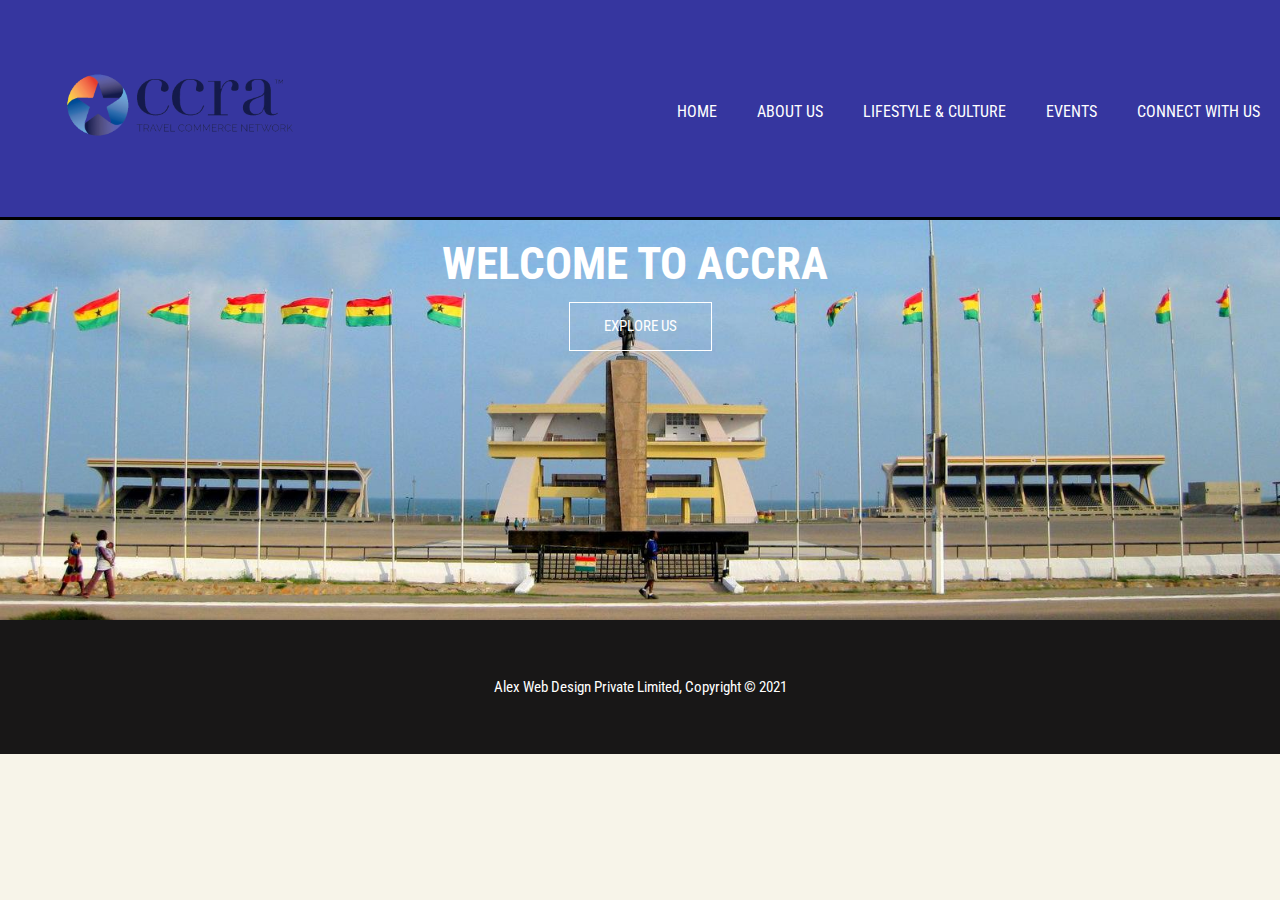
<file: index.html>
<!DOCTYPE html>
<html lang="en">
<head>
    <meta charset="UTF-8">
    <meta http-equiv="X-UA-Compatible" content="IE=edge">
    <meta name="viewport" content="width=device-width">
    <title>Places to visit on your first trip to Accra</title>
    <link rel="preconnect" href="https://fonts.gstatic.com">
    <link href="https://fonts.googleapis.com/css2?family=Roboto+Condensed:wght@300;400&display=swap" rel="stylesheet">
    <link rel="stylesheet" href="style.css">
</head>
<body>
    <header>
        <div class="container">
            <div id="navbar">
                <img src="backgrounds/536_ccra_travel_logo.png" class="logo">
            </div>
            <nav>
                <ul>                   
                    <li><a href="index.html">Home</a></li>
                    <li><a href="about.html">About Us</a></li>
                    <li><a href="lifestyle.html">Lifestyle & Culture</a></li>
                    <li><a href="events.html">Events</a></li>
                    <li><a href="connect with us.html">Connect with Us</a></li>
                </ul>
            </nav>
        </div>
    </header>
    
    <section id="wallpaper">
        <div class="container">
            <h1>WELCOME TO ACCRA</h1>
            <a href="about.html"class="hero-btn">EXPLORE US</a>
        </div>
    </section>

    <footer>
        <p>Alex Web Design Private Limited, Copyright &copy; 2021</p>
    </footer>
    
</body>
</html>
</file>
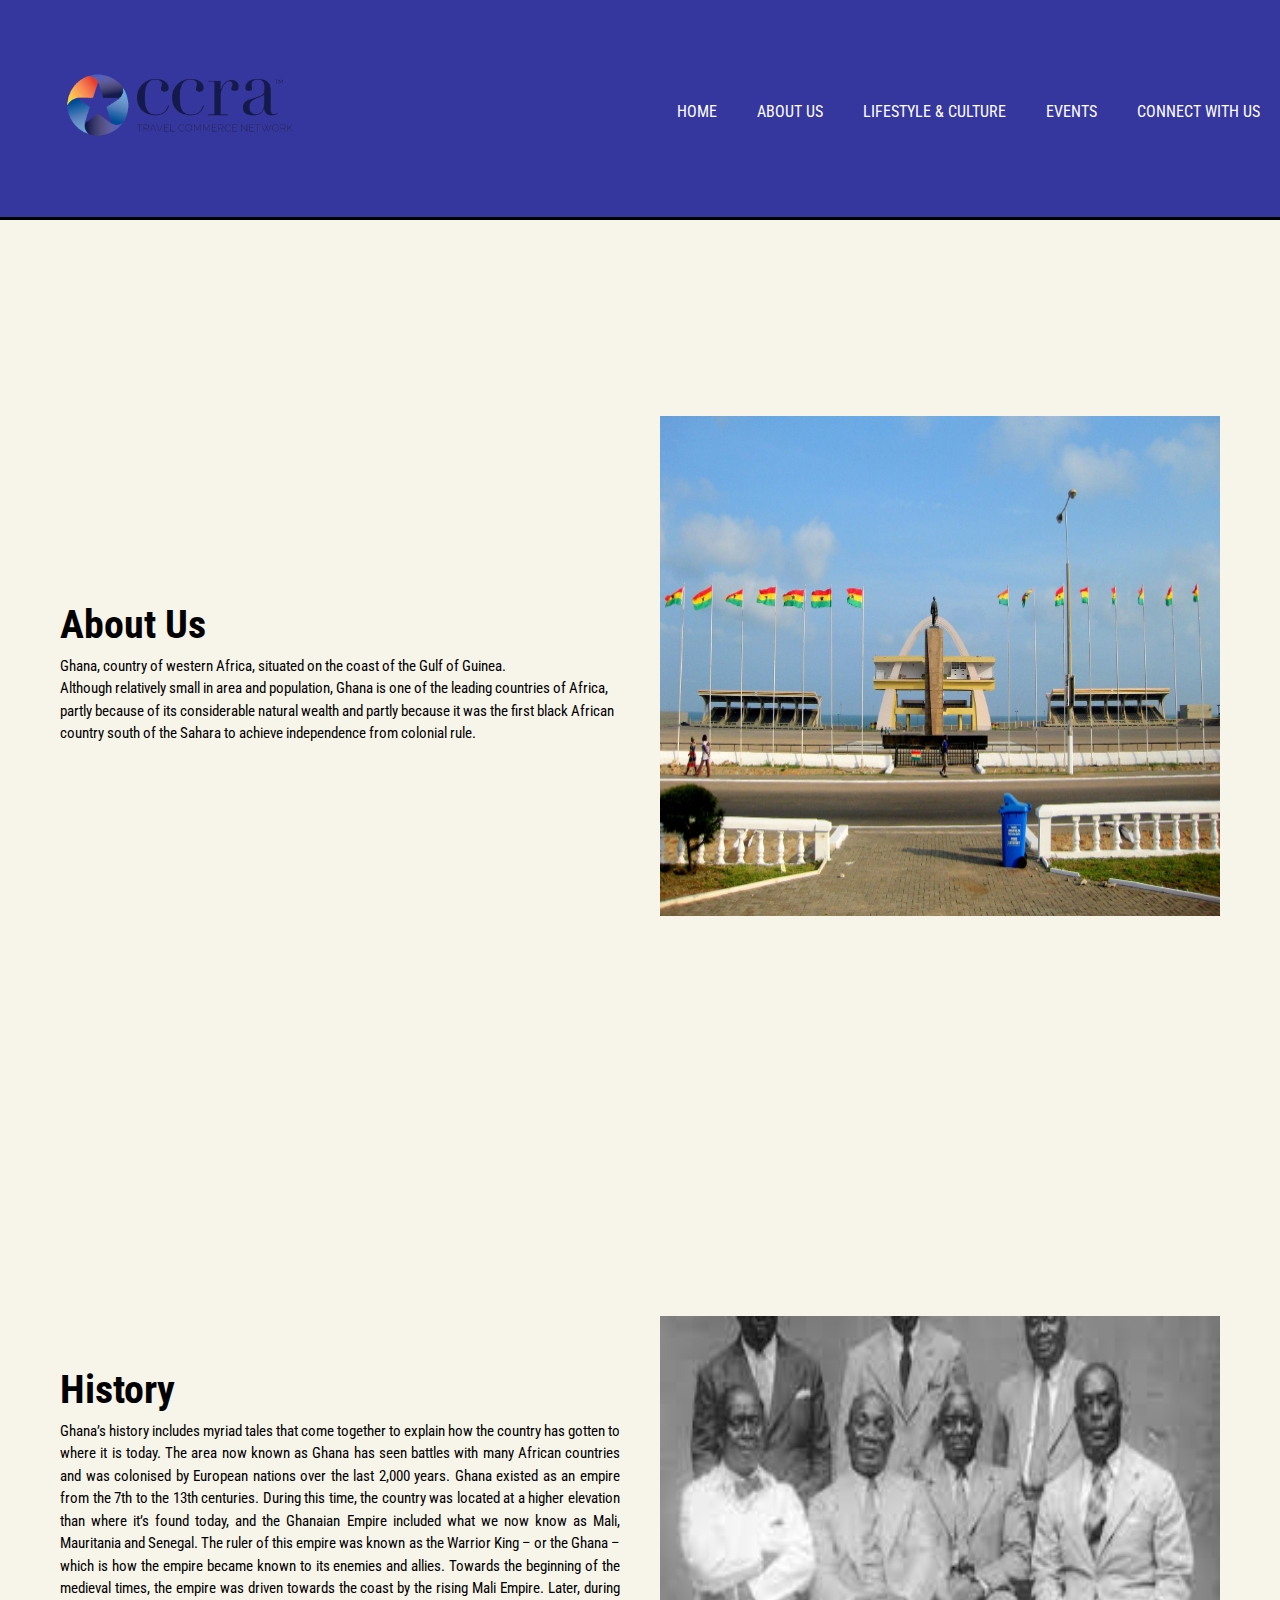
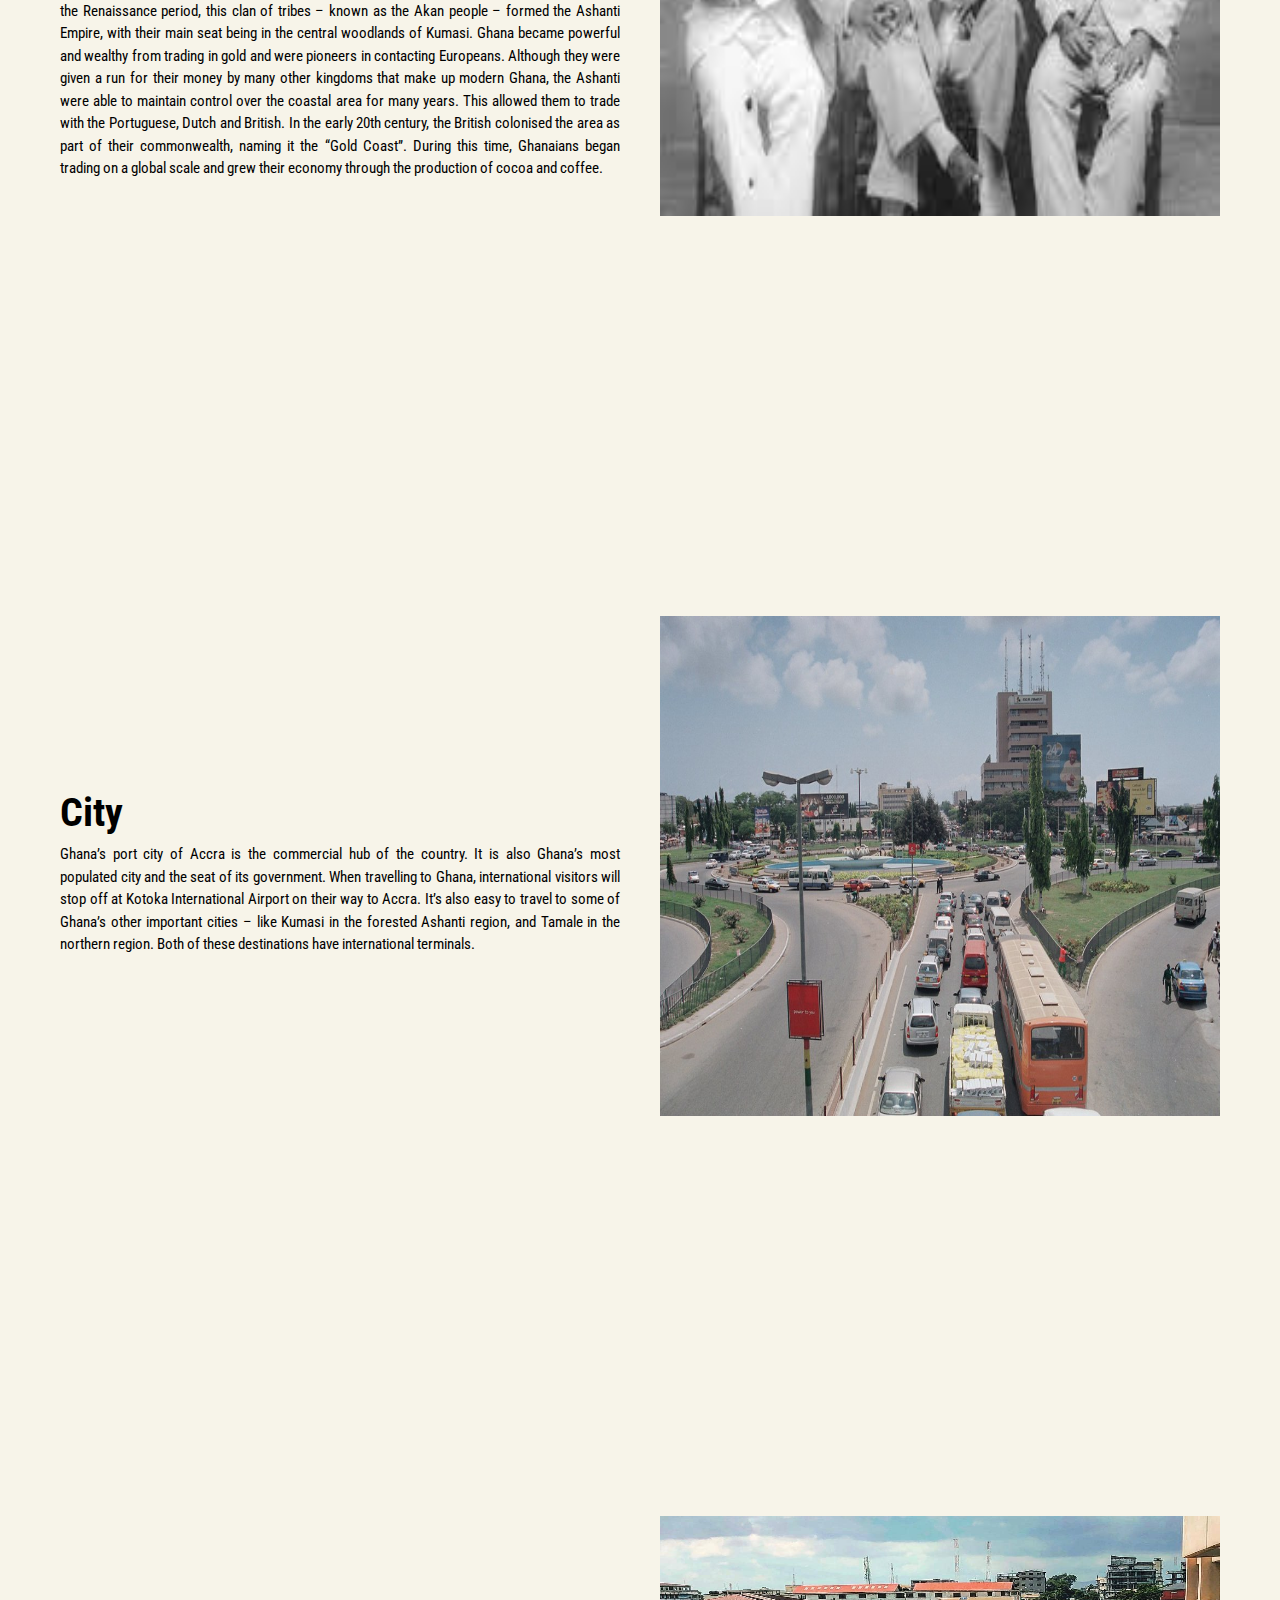
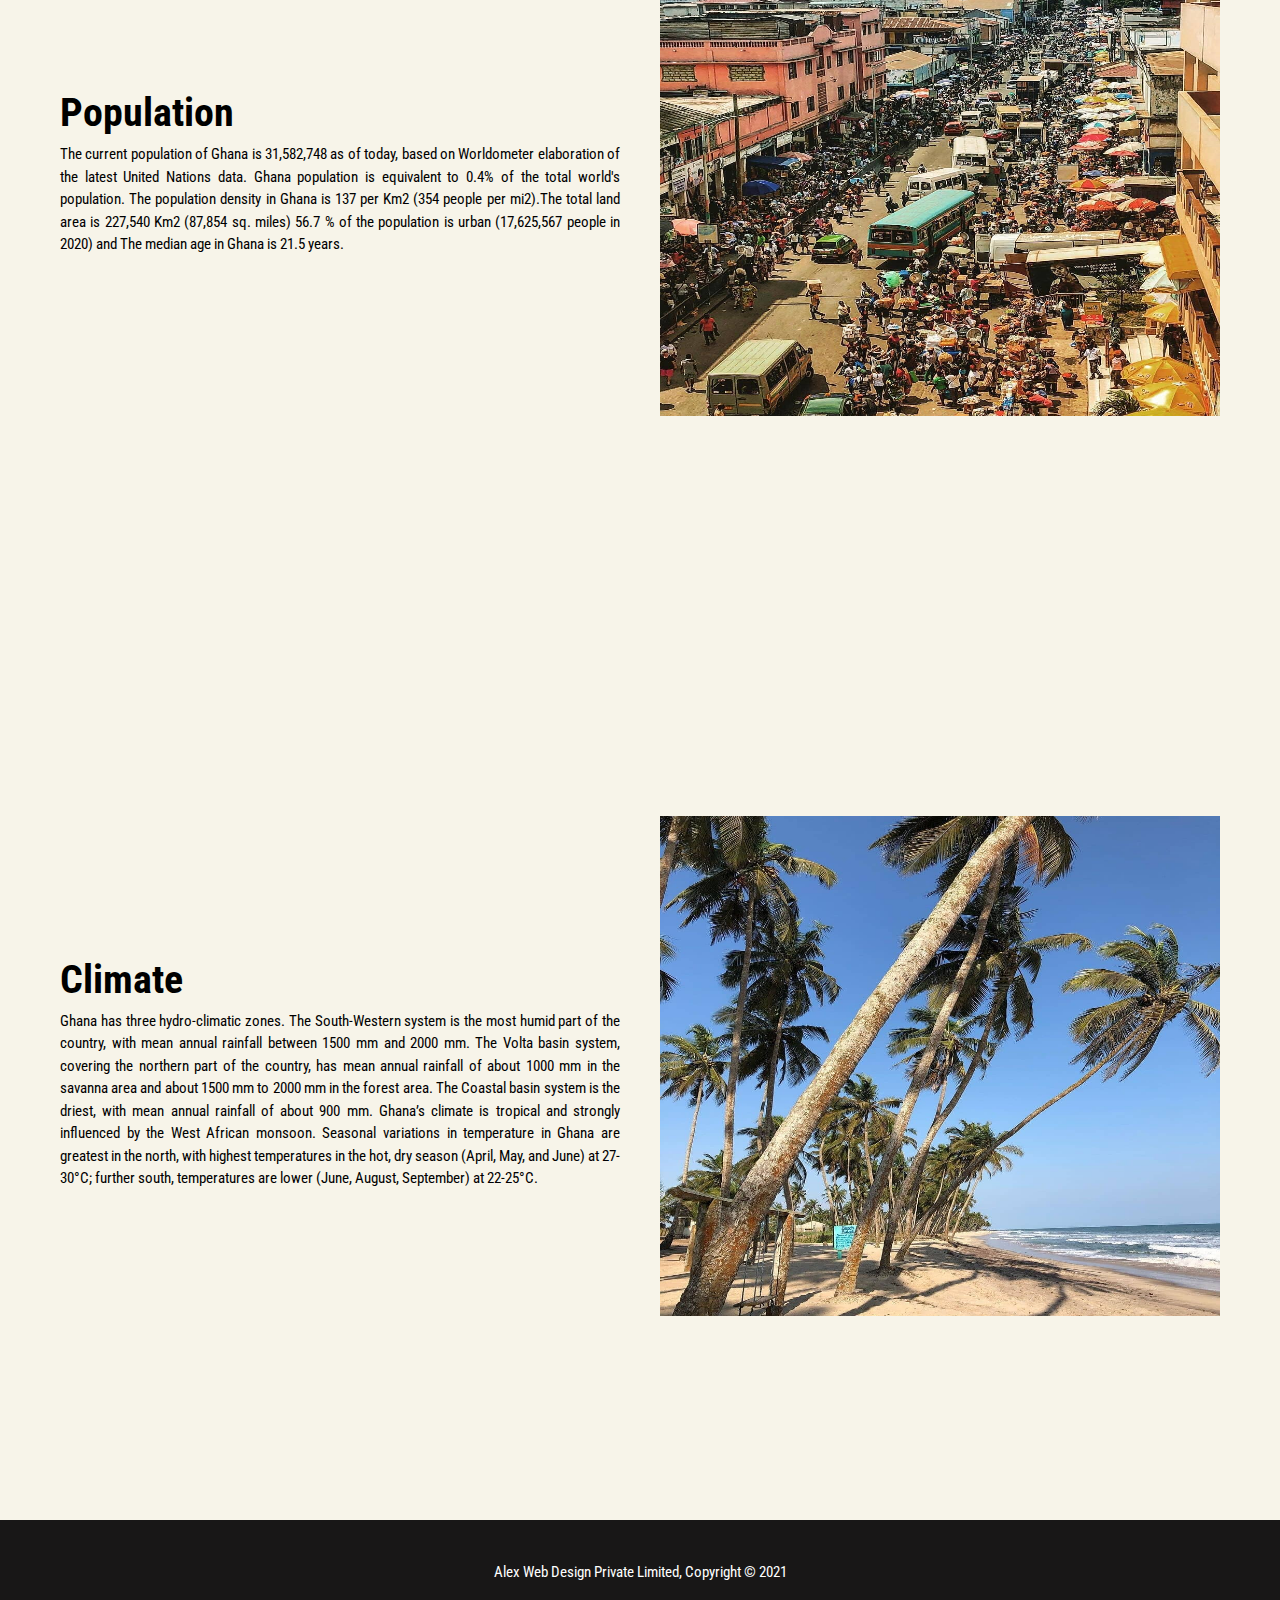
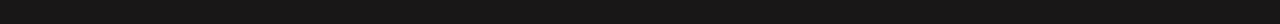
<file: about.html>
<!DOCTYPE html>
<html lang="en">
<head>
    <meta charset="UTF-8">
    <meta http-equiv="X-UA-Compatible" content="IE=edge">
    <meta name="viewport" content="width=device-width">
    <title>About Us</title>
    <link rel="preconnect" href="https://fonts.gstatic.com">
    <link href="https://fonts.googleapis.com/css2?family=Roboto+Condensed:wght@300;400&display=swap" rel="stylesheet">
    <link rel="stylesheet" href="style.css">
    <link rel="stylesheet" href="about style.css">
</head>
<body>
    <header>
        <div class="container">
            <div id="navbar">
                <img src="backgrounds/536_ccra_travel_logo.png" class="logo">
            </div>
            <nav>
                <ul>                   
                    <li><a href="index.html">Home</a></li>
                    <li><a href="about.html">About Us</a></li>
                    <li><a href="lifestyle.html">Lifestyle & Culture</a></li>
                    <li><a href="events.html">Events</a></li>
                    <li><a href="connect with us.html">Connect with Us</a></li>
                </ul>
            </nav>
        </div>
    </header> 
    <section>
            <div class="content">
                <h2>About Us</h2>
                <p>Ghana, country of western Africa, situated on the coast of the Gulf of Guinea. <br>
                    Although relatively small in area and population, Ghana is one of the leading countries of Africa, <br>
                    partly because of its considerable natural wealth and partly because it was the first black African <br>
                    country south of the Sahara to achieve independence from colonial rule.</p>
            </div>
        </div>
        <div class="image-section">
            <img src="backgrounds/about-us.jpg">
        </div>
        
    </section>
    <section>
        <div class="content">
            <h2>History</h2>
            <p>Ghana’s history includes myriad tales that come together to explain how the country has gotten to where it is today. The area now known as Ghana has seen battles with many African countries and was colonised by European nations over the last 2,000 years.
                Ghana existed as an empire from the 7th to the 13th centuries. During this time, the country was located at a higher elevation than where it’s found today, and the Ghanaian Empire included what we now know as Mali, Mauritania and Senegal. The ruler of this empire was known as the Warrior King – or the Ghana – which is how the empire became known to its enemies and allies.
                Towards the beginning of the medieval times, the empire was driven towards the coast by the rising Mali Empire. Later, during the Renaissance period, this clan of tribes – known as the Akan people – formed the Ashanti Empire, with their main seat being in the central woodlands of Kumasi.
                Ghana became powerful and wealthy from trading in gold and were pioneers in contacting Europeans.
                Although they were given a run for their money by many other kingdoms that make up modern Ghana, the Ashanti were able to maintain control over the coastal area for many years. This allowed them to trade with the Portuguese, Dutch and British.
                In the early 20th century, the British colonised the area as part of their commonwealth, naming it the “Gold Coast”. During this time, Ghanaians began trading on a global scale and grew their economy through the production of cocoa and coffee.</p>
        </div>
    </div>
    <div class="image-section">
        <img src="backgrounds/history-the big six.jpeg">
    </div>
</section>
<section>
    <div class="content">
        <h2>City</h2>
        <p>Ghana’s port city of Accra is the commercial hub of the country. It is also Ghana’s most populated city and the seat of its government.
            When travelling to Ghana, international visitors will stop off at Kotoka International Airport on their way to Accra. It’s also easy to travel to some of Ghana’s other important cities
            – like Kumasi in the forested Ashanti region, and Tamale in the northern region. Both of these destinations have international terminals.</p>
    </div>
</div>
<div class="image-section">
    <img src="backgrounds/city_3.jpg">
</div>
</section>
<section>
    <div class="content">
        <h2>Population</h2>
        <p>The current population of Ghana is 31,582,748 as of today, based on Worldometer elaboration of the latest United Nations data.
            Ghana population is equivalent to 0.4% of the total world's population.
            The population density in Ghana is 137 per Km2 (354 people per mi2).The total land area is 227,540 Km2 (87,854 sq. miles)
            56.7 % of the population is urban (17,625,567 people in 2020) and The median age in Ghana is 21.5 years.</p>
    </div>
</div>
<div class="image-section">
    <img src="backgrounds/the people_2.jpg">
</div>
</section>

<section>
    <div class="content">
        <h2>Climate</h2>
        <p>Ghana has three hydro-climatic zones. The South-Western system is the most humid part of the country, with mean annual rainfall between 1500 mm and 2000 mm. 
            The Volta basin system, covering the northern part of the country, has mean annual rainfall of about 1000 mm in the savanna area and about 1500 mm to 2000 mm in the forest area. 
            The Coastal basin system is the driest, with mean annual rainfall of about 900 mm. Ghana’s climate is tropical and strongly influenced by the West African monsoon. Seasonal variations in temperature in Ghana are greatest in the north,
            with highest temperatures in the hot, dry season (April, May, and June) at 27‐30°C; further south, temperatures are lower (June, August, September) at 22‐25°C.</p>
    </div>
</div>
<div class="image-section">
    <img src="backgrounds/climate.jpg">
</div>
</section>

<footer>
    <p>Alex Web Design Private Limited, Copyright &copy; 2021</p>
</footer>
    
</body>
</html>
</file>
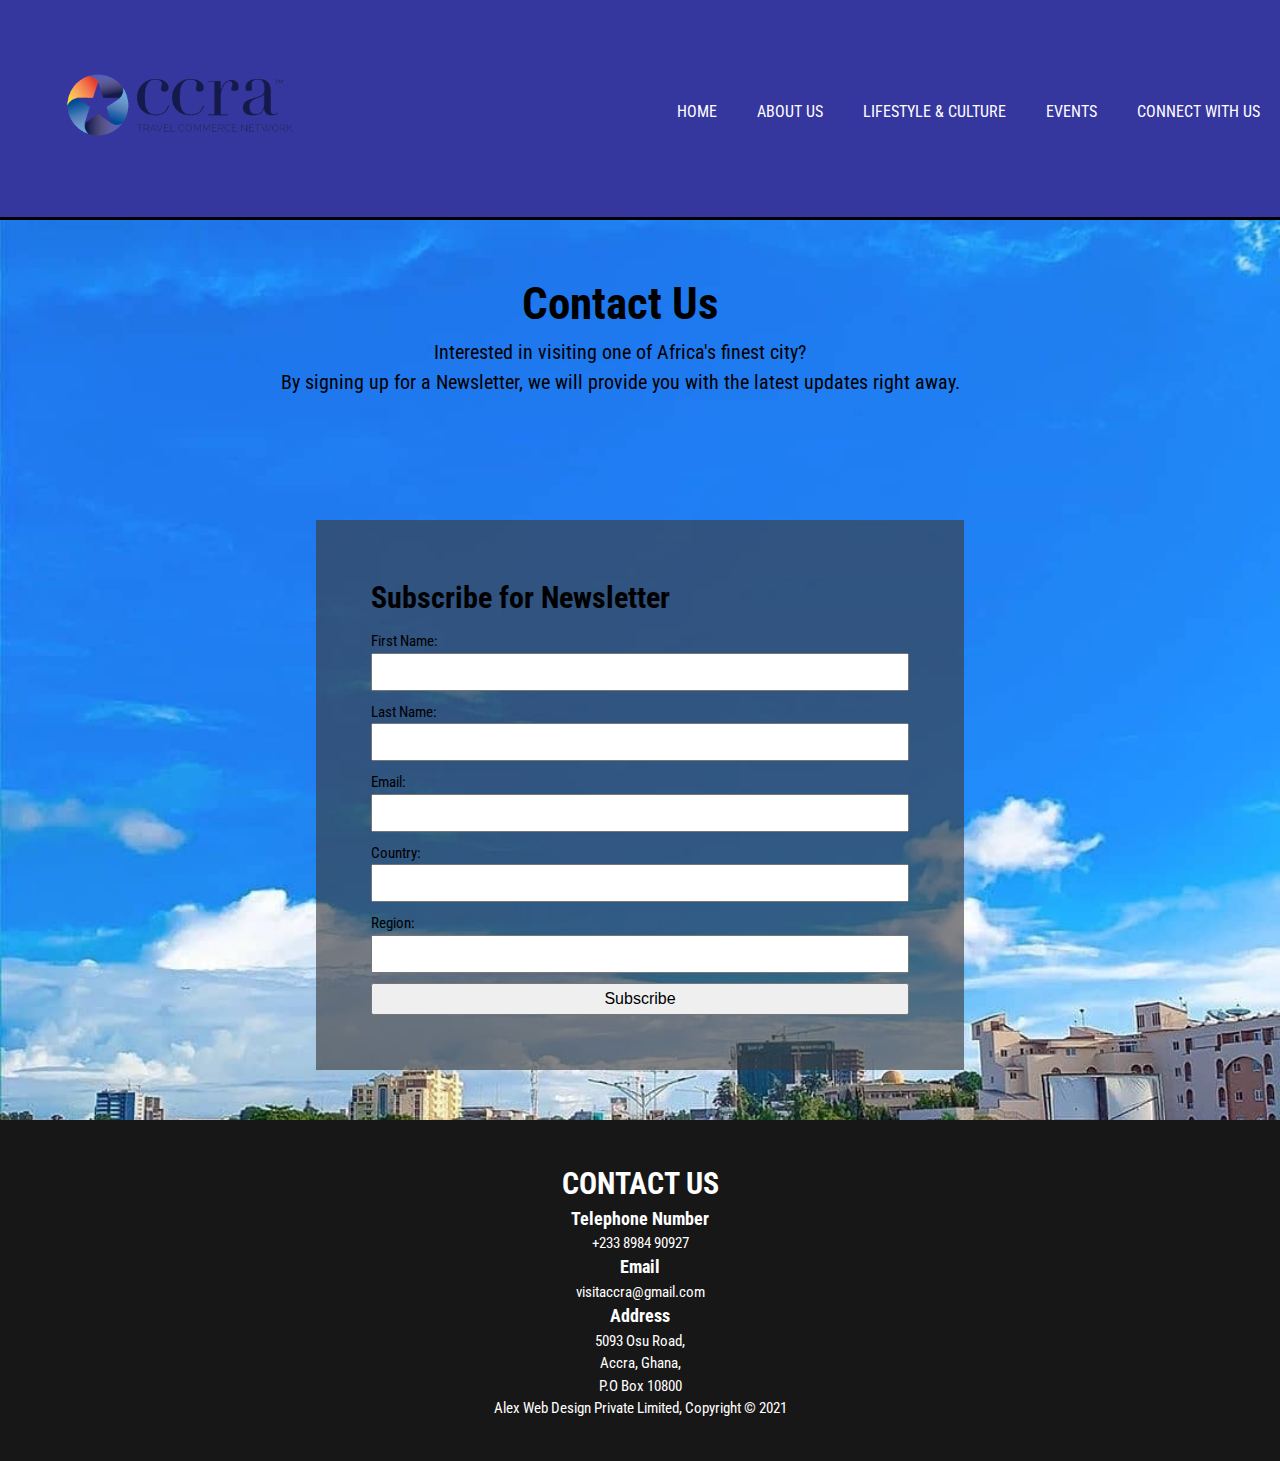
<file: connect with us.html>
<!DOCTYPE html>
<html lang="en">
<head>
    <meta charset="UTF-8">
    <meta http-equiv="X-UA-Compatible" content="IE=edge">
    <meta name="viewport" content="width=device-width, initial-scale=1.0">
    <title>Connect With Us</title>
    <link rel="preconnect" href="https://fonts.gstatic.com">
    <link href="https://fonts.googleapis.com/css2?family=Roboto+Condensed:wght@300;400&display=swap" rel="stylesheet">
    <link rel="stylesheet" href="style.css">
    <link rel="stylesheet" href="about style.css">
</head>
<body>
    <header>
        <div class="container">
            <div id="navbar">
                <img src="backgrounds/536_ccra_travel_logo.png" class="logo">
            </div>
            <nav>
                <ul>                   
                    <li><a href="index.html">Home</a></li>
                    <li><a href="about.html">About Us</a></li>
                    <li><a href="lifestyle.html">Lifestyle & Culture</a></li>
                    <li><a href="events.html">Events</a></li>
                    <li><a href="connect with us.html">Connect with Us</a></li>
                </ul>
            </nav>
        </div>
    </header>

    <section class="contact">
        <div class="content">
            <h2>Contact Us</h2>
            <p>Interested in visiting one of Africa's finest city?<br> By signing up for a Newsletter, we will provide you with the latest updates right away. </p>
        </div>
        
            <div class="contactForm">
                <form action="thankyou.html" method="POST">
                    <h2>Subscribe for Newsletter</h2>
                    <div class="inputBox">
                        <label for="name">First Name:</label><br>
                        <input type="text" name="" required="required">
                    </div>
                    <div class="inputBox">
                        <label for="name">Last Name:</label><br>
                        <input type="text" name="" required="required">
                    </div>
                    <div class="inputBox">
                        <label for="name">Email:</label><br>
                        <input type="text" name="" required="required">
                    </div>
                    <div class="inputBox">
                        <label for="name">Country:</label><br>
                        <input type="text" name="" required="required">
                    </div>
                    <div class="inputBox">
                        <label for="name">Region:</label><br>
                        <input type="text" name="" required="required">
                    </div>
                    <div class="inputBox">
                        <input type="submit" name="" value="Subscribe">
                    </div>
                </form>
            </div>        
        </div>
    </section>

    <footer>
        <h1>CONTACT US</h1>
            <h3>Telephone Number</h3>
            <p>+233 8984 90927</p>
            <h3>Email</h3>
            <p>visitaccra@gmail.com</p>
            <h3>Address</h3>
            <p>5093 Osu Road,<br>Accra, Ghana,<br>P.O Box 10800</p>
        <p>Alex Web Design Private Limited, Copyright &copy; 2021</p>
    </footer>
    
</body>
</html>
</file>
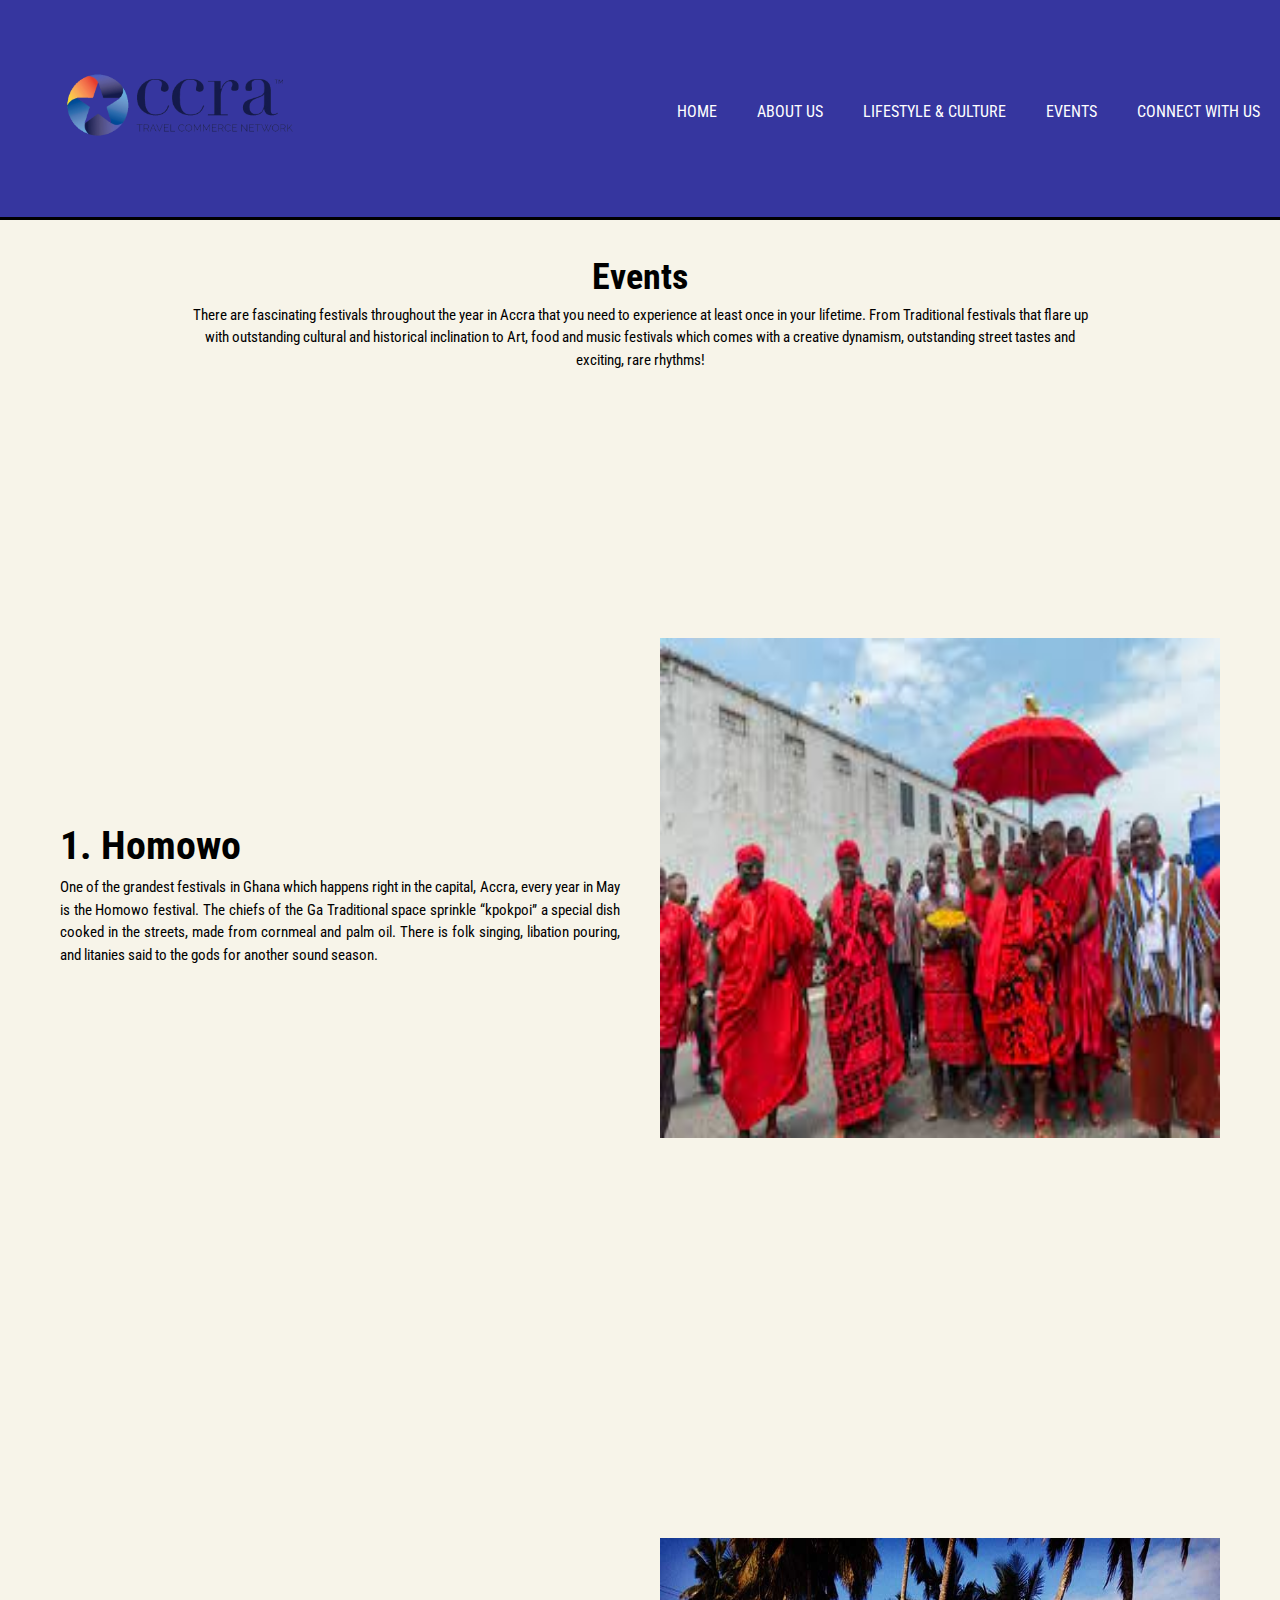
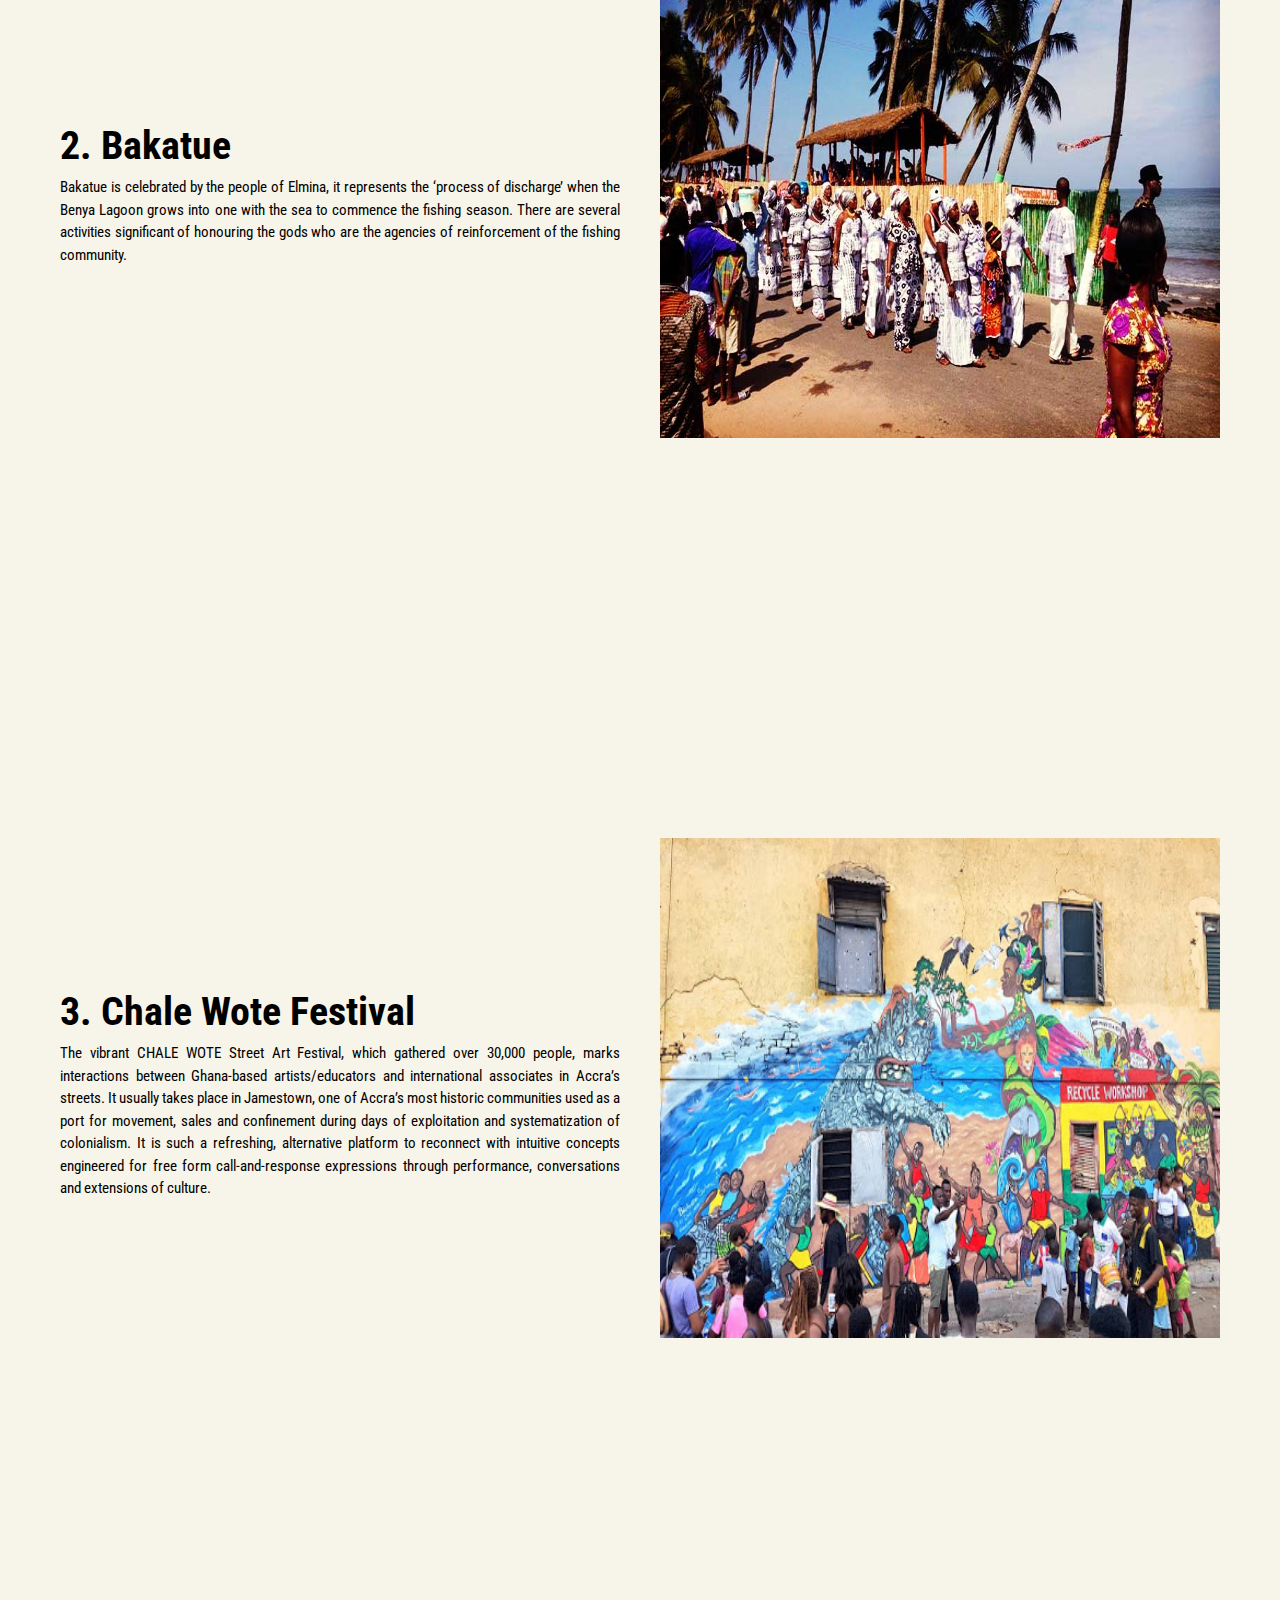
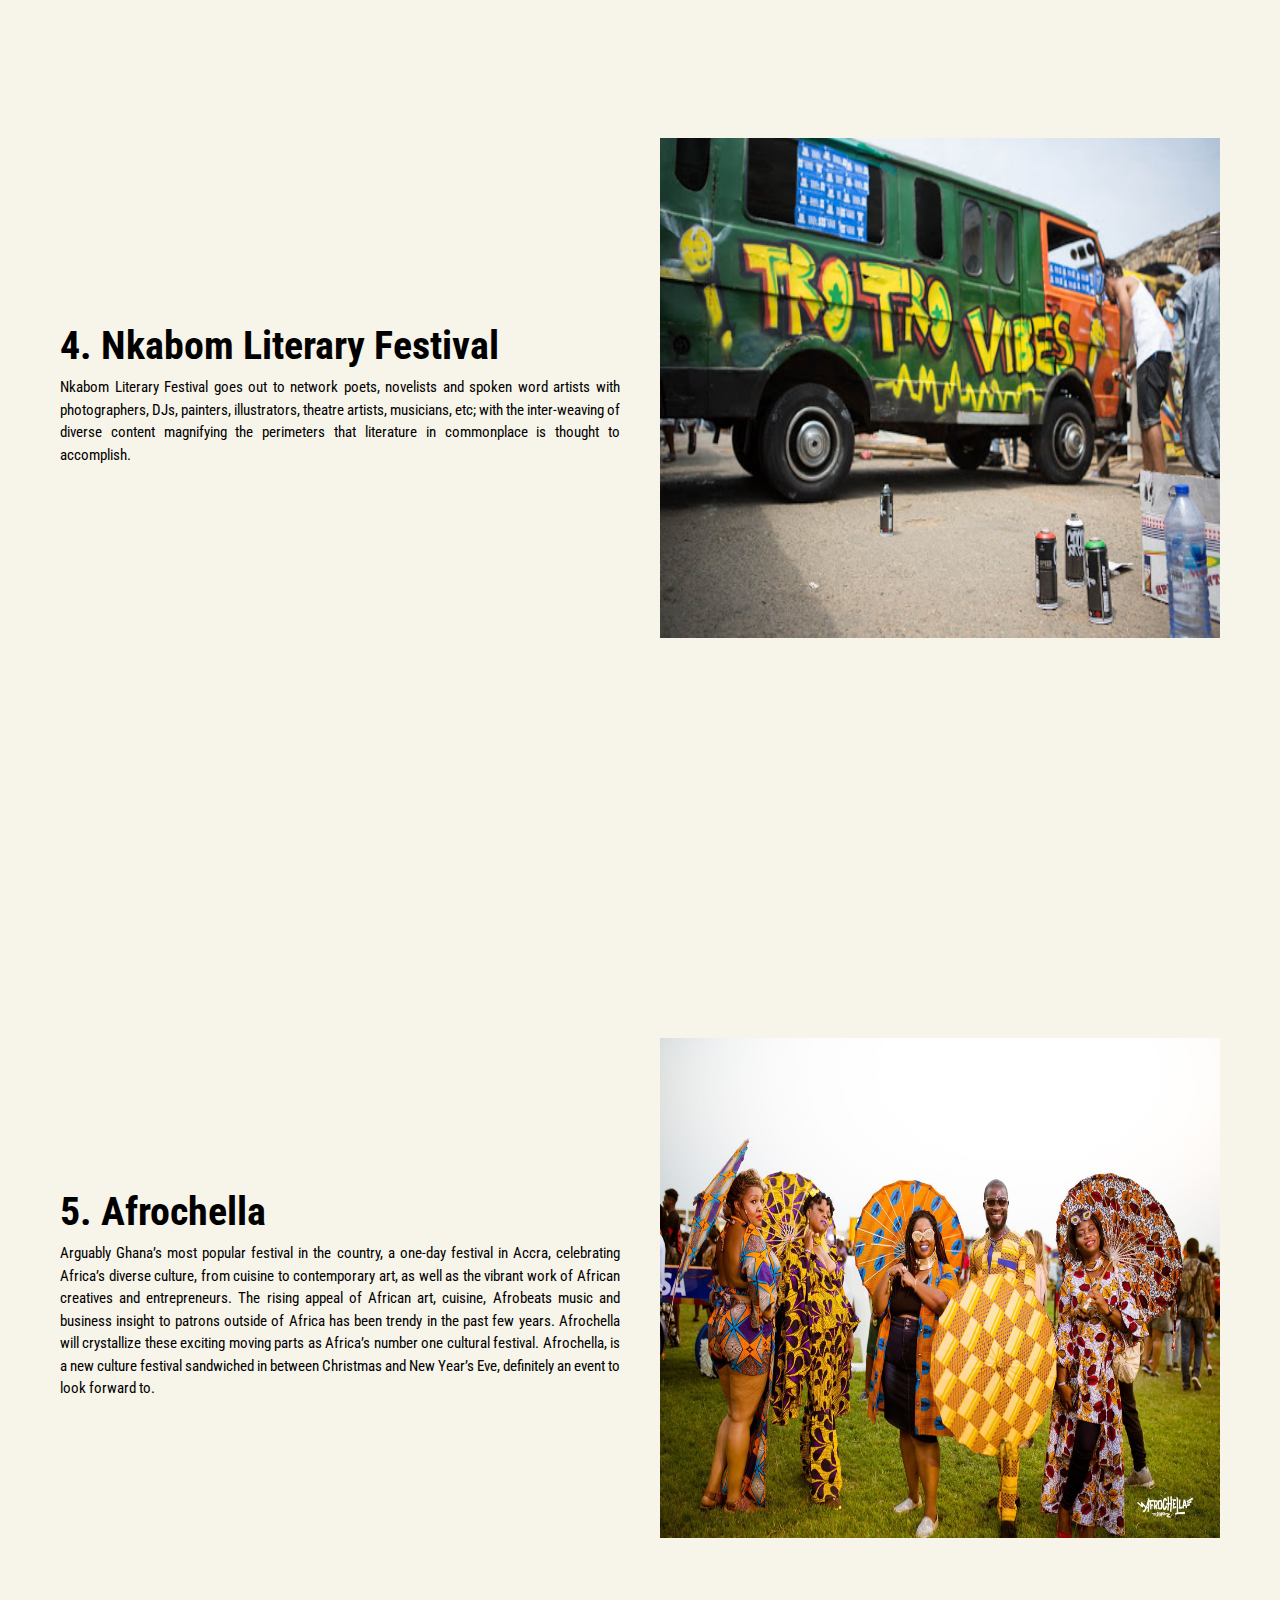
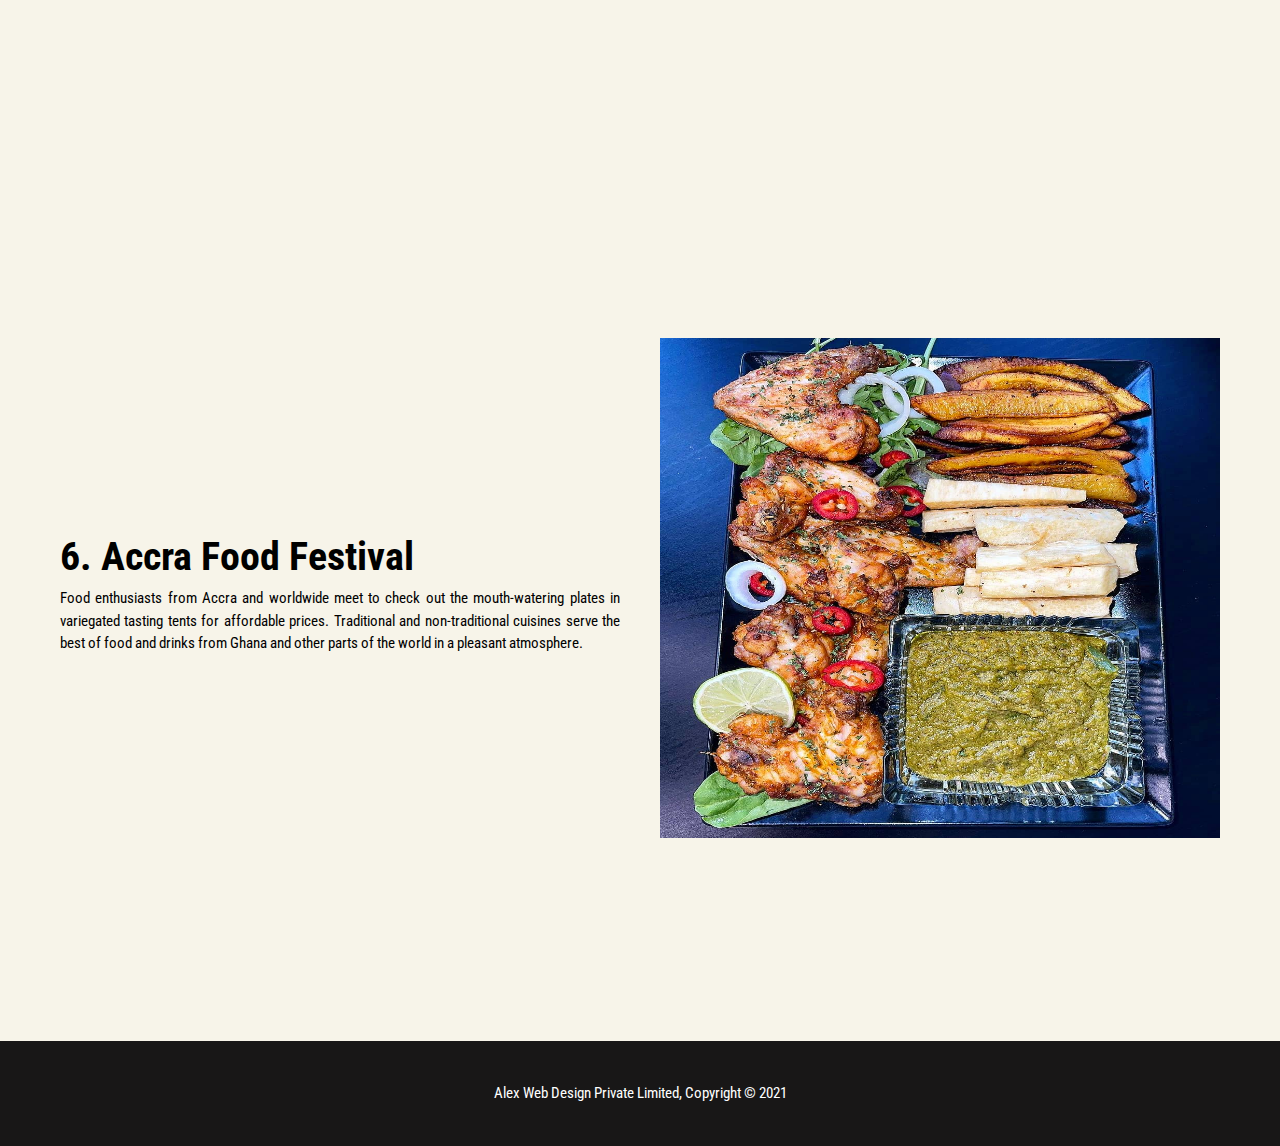
<file: events.html>
<!DOCTYPE html>
<html lang="en">
<head>
    <meta charset="UTF-8">
    <meta http-equiv="X-UA-Compatible" content="IE=edge">
    <meta name="viewport" content="width=device-width, initial-scale=1.0">
    <title>Events</title>
    <link rel="preconnect" href="https://fonts.gstatic.com">
    <link href="https://fonts.googleapis.com/css2?family=Roboto+Condensed:wght@300;400&display=swap" rel="stylesheet">
    <link rel="stylesheet" href="style.css">
    <link rel="stylesheet" href="about style.css">
</head>
<body>
    <header>
        <div class="container">
            <div id="navbar">
                <img src="backgrounds/536_ccra_travel_logo.png" class="logo">
            </div>
            <nav>
                <ul>                   
                    <li><a href="index.html">Home</a></li>
                    <li><a href="about.html">About Us</a></li>
                    <li><a href="lifestyle.html">Lifestyle & Culture</a></li>
                    <li><a href="events.html">Events</a></li>
                    <li><a href="connect with us.html">Connect with Us</a></li>
                </ul>
            </nav>
        </div>
    </header>

    <div class="lifestyleHeader">
        <h1>Events</h1>
        <p>
            There are fascinating festivals throughout the year in Accra that you need to experience at least once in your lifetime. From Traditional festivals that flare up with outstanding cultural and historical inclination to Art, food and music festivals which comes with a creative dynamism, outstanding street tastes and exciting, rare rhythms!
        </p>   
    </div> 

    <section>

        <div class="content">
            <h2>1.	Homowo</h2>
            <p>One of the grandest festivals in Ghana which happens right in the capital, Accra, 
                every year in May is the Homowo festival. The chiefs of the Ga Traditional space sprinkle “kpokpoi” 
                a special dish cooked in the streets, made from cornmeal and palm oil. There is folk singing, libation pouring, and 
                litanies said to the gods for another sound season.
                </p>
        </div>
    </div>
    <div class="image-section">
        <img src="attractions/Homowo.jpg">
    </div>
</section>
<section>
    <div class="content">
        <h2>2. Bakatue</h2>
        <p>Bakatue is celebrated by the people of Elmina, it represents the ‘process of discharge’ 
            when the Benya Lagoon grows into one with the sea to commence the fishing season. 
            There are several activities significant of honouring the gods who are the agencies of reinforcement of the 
            fishing community. 
            </p>
    </div>
</div>
<div class="image-section">
    <img src="attractions/Bakatue_festival_1.jpg">
</div>
</section>
<section>
    <div class="content">
        <h2>3. Chale Wote Festival</h2>
        <p>The vibrant CHALE WOTE Street Art Festival, which gathered over 30,000 people, marks interactions between Ghana-based artists/educators 
            and international associates in Accra’s streets. It usually takes place in Jamestown, one of Accra’s most historic communities used as a port for movement, 
            sales and confinement during days of exploitation and systematization of colonialism. It is such a refreshing, alternative platform to reconnect with intuitive concepts 
            engineered for free form call-and-response expressions through performance, conversations and extensions of culture.
            </p>
    </div>
</div>
<div class="image-section">
    <img src="attractions/chale wote festival.jpg">
</div>
</section>
<section>
    <div class="content">
        <h2>4. Nkabom Literary Festival</h2>
        <p>Nkabom Literary Festival goes out to network poets, novelists and spoken word artists with photographers, DJs, painters, illustrators, 
            theatre artists, musicians, etc; with the inter-weaving of diverse content magnifying the perimeters that literature 
            in commonplace is thought to accomplish.
            </p>
    </div>
</div>
<div class="image-section">
    <img src="attractions/Nkabom Literary festival.jpg">
</div>
</section>
<section>
    <div class="content">
        <h2>5. Afrochella</h2>
        <p>Arguably Ghana’s most popular festival in the country, a one-day festival in Accra, celebrating Africa’s diverse culture, 
            from cuisine to contemporary art, as well as the vibrant work of African creatives and entrepreneurs.
            The rising appeal of African art, cuisine, Afrobeats music and business insight to patrons outside of Africa has been trendy in the past few years. 
            Afrochella will crystallize these exciting moving parts as Africa’s number one cultural festival. Afrochella, is a new culture festival sandwiched in between 
            Christmas and New Year’s Eve, definitely an event to look forward to.
            </p>
    </div>
</div>
<div class="image-section">
    <img src="attractions/Afrochella_2.jpg">
</div>
</section>
<section>
    <div class="content">
        <h2>6. Accra Food Festival</h2>
        <p>Food enthusiasts from Accra and worldwide meet to check out the mouth-watering plates in variegated tasting tents for affordable prices. 
           Traditional and non-traditional cuisines serve the best of food and drinks from Ghana and other parts of the world in a pleasant atmosphere.
            </p>
    </div>
</div>
<div class="image-section">
    <img src="attractions/food festival.jpg">
</div>
</section>
    <footer>
        <p>Alex Web Design Private Limited, Copyright &copy; 2021</p>
    </footer>
    
</body>
</html>
</file>
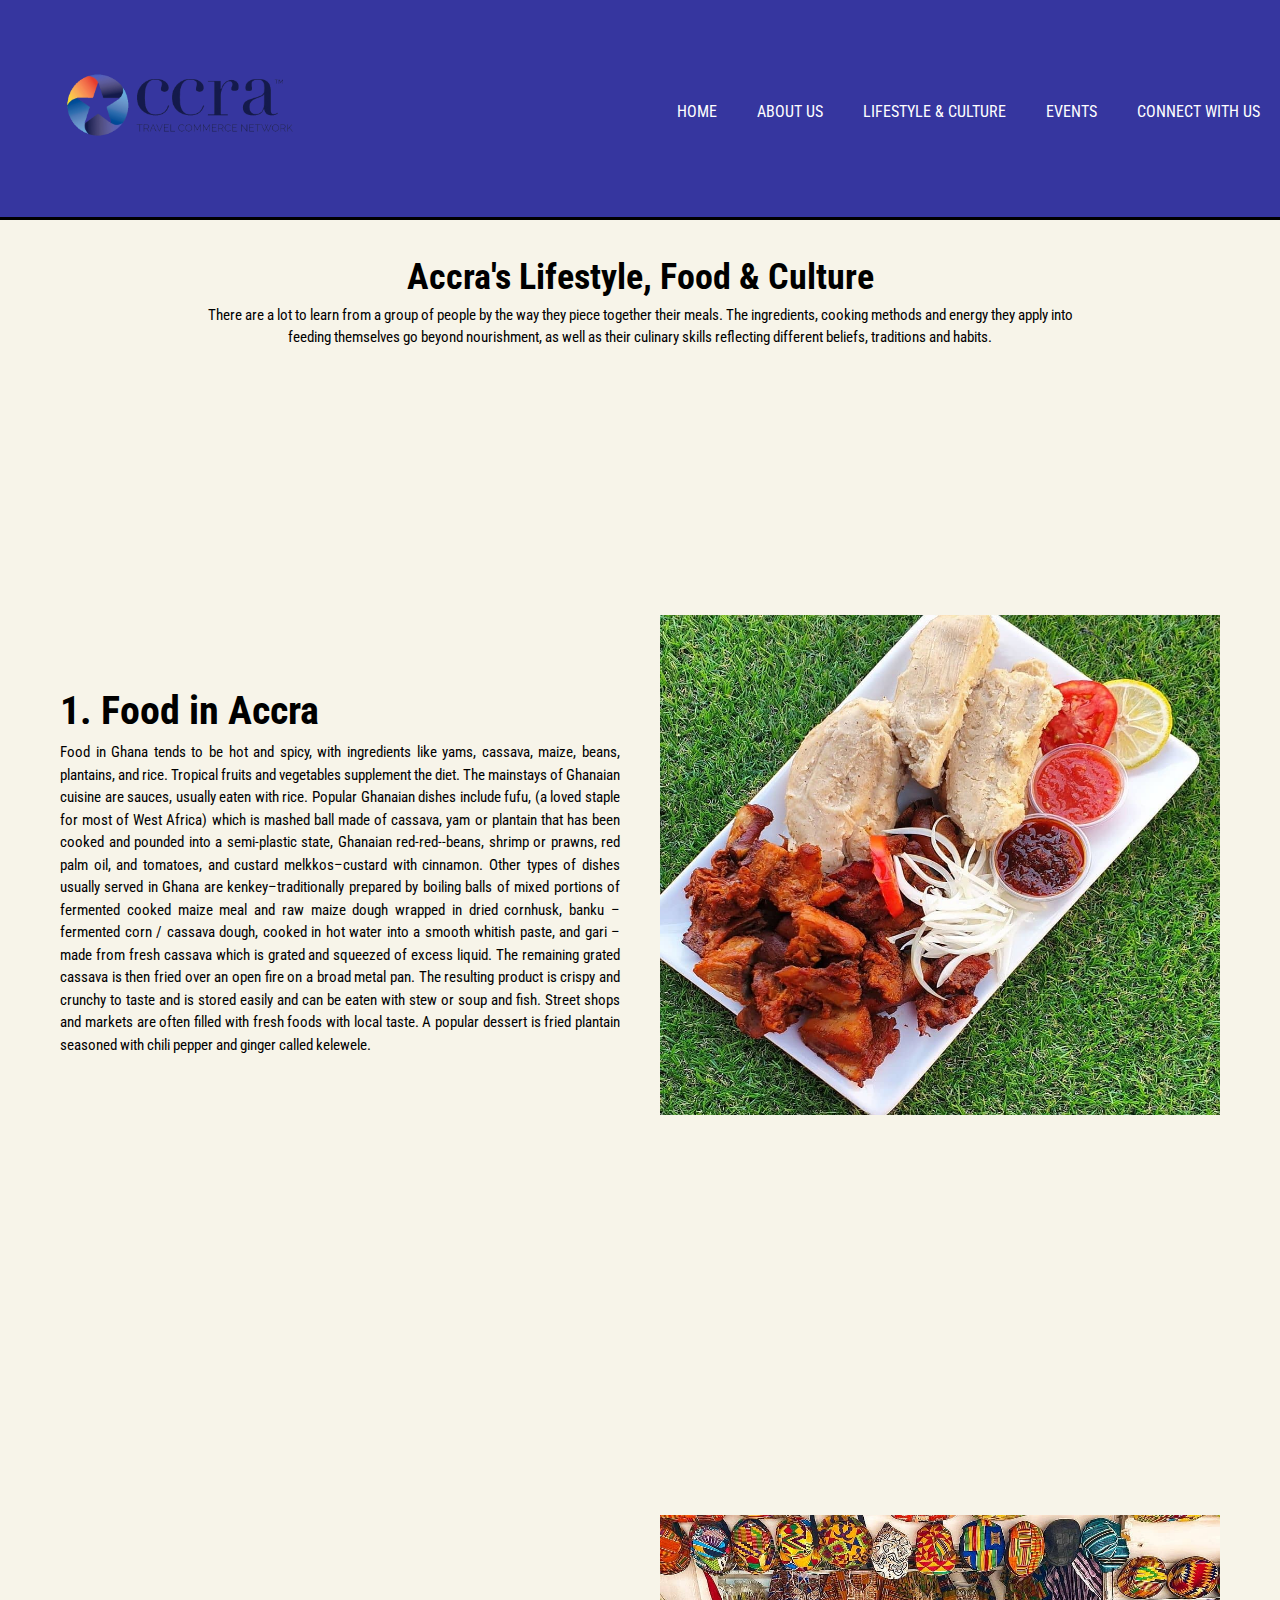
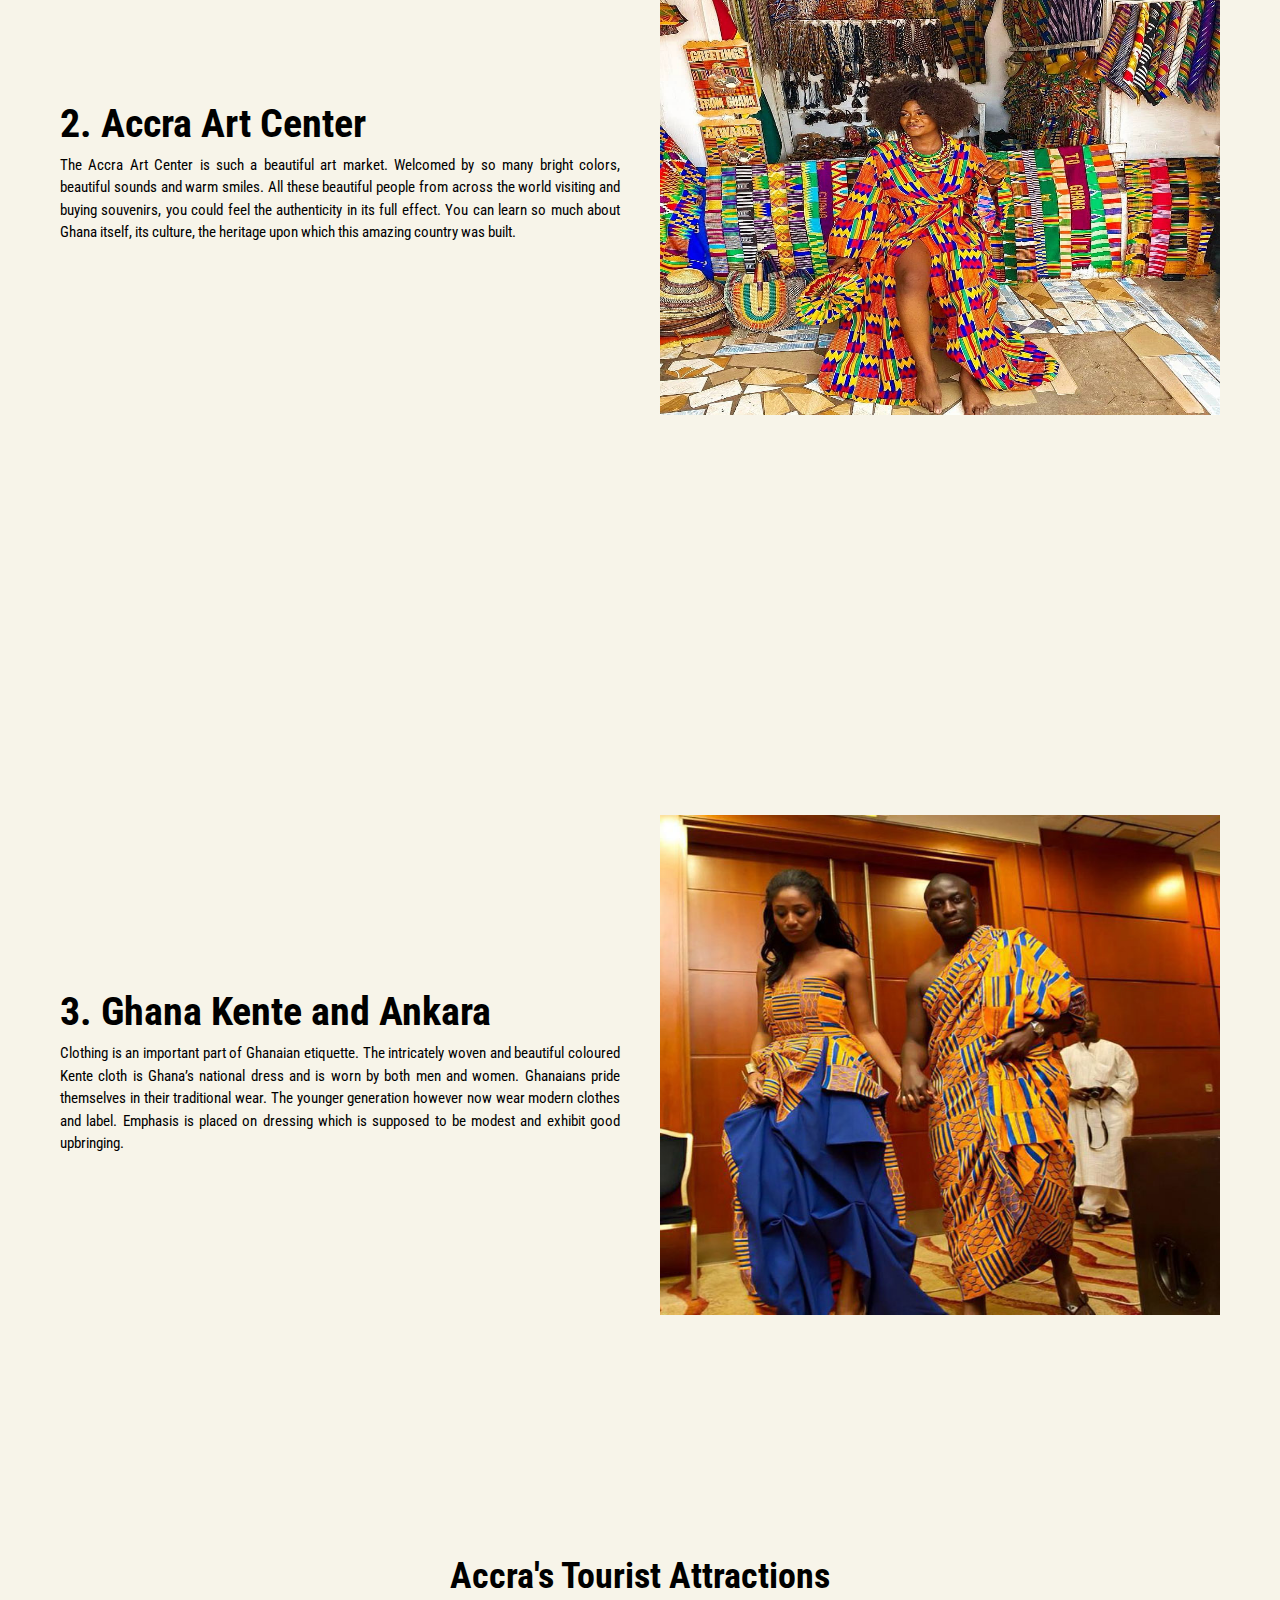
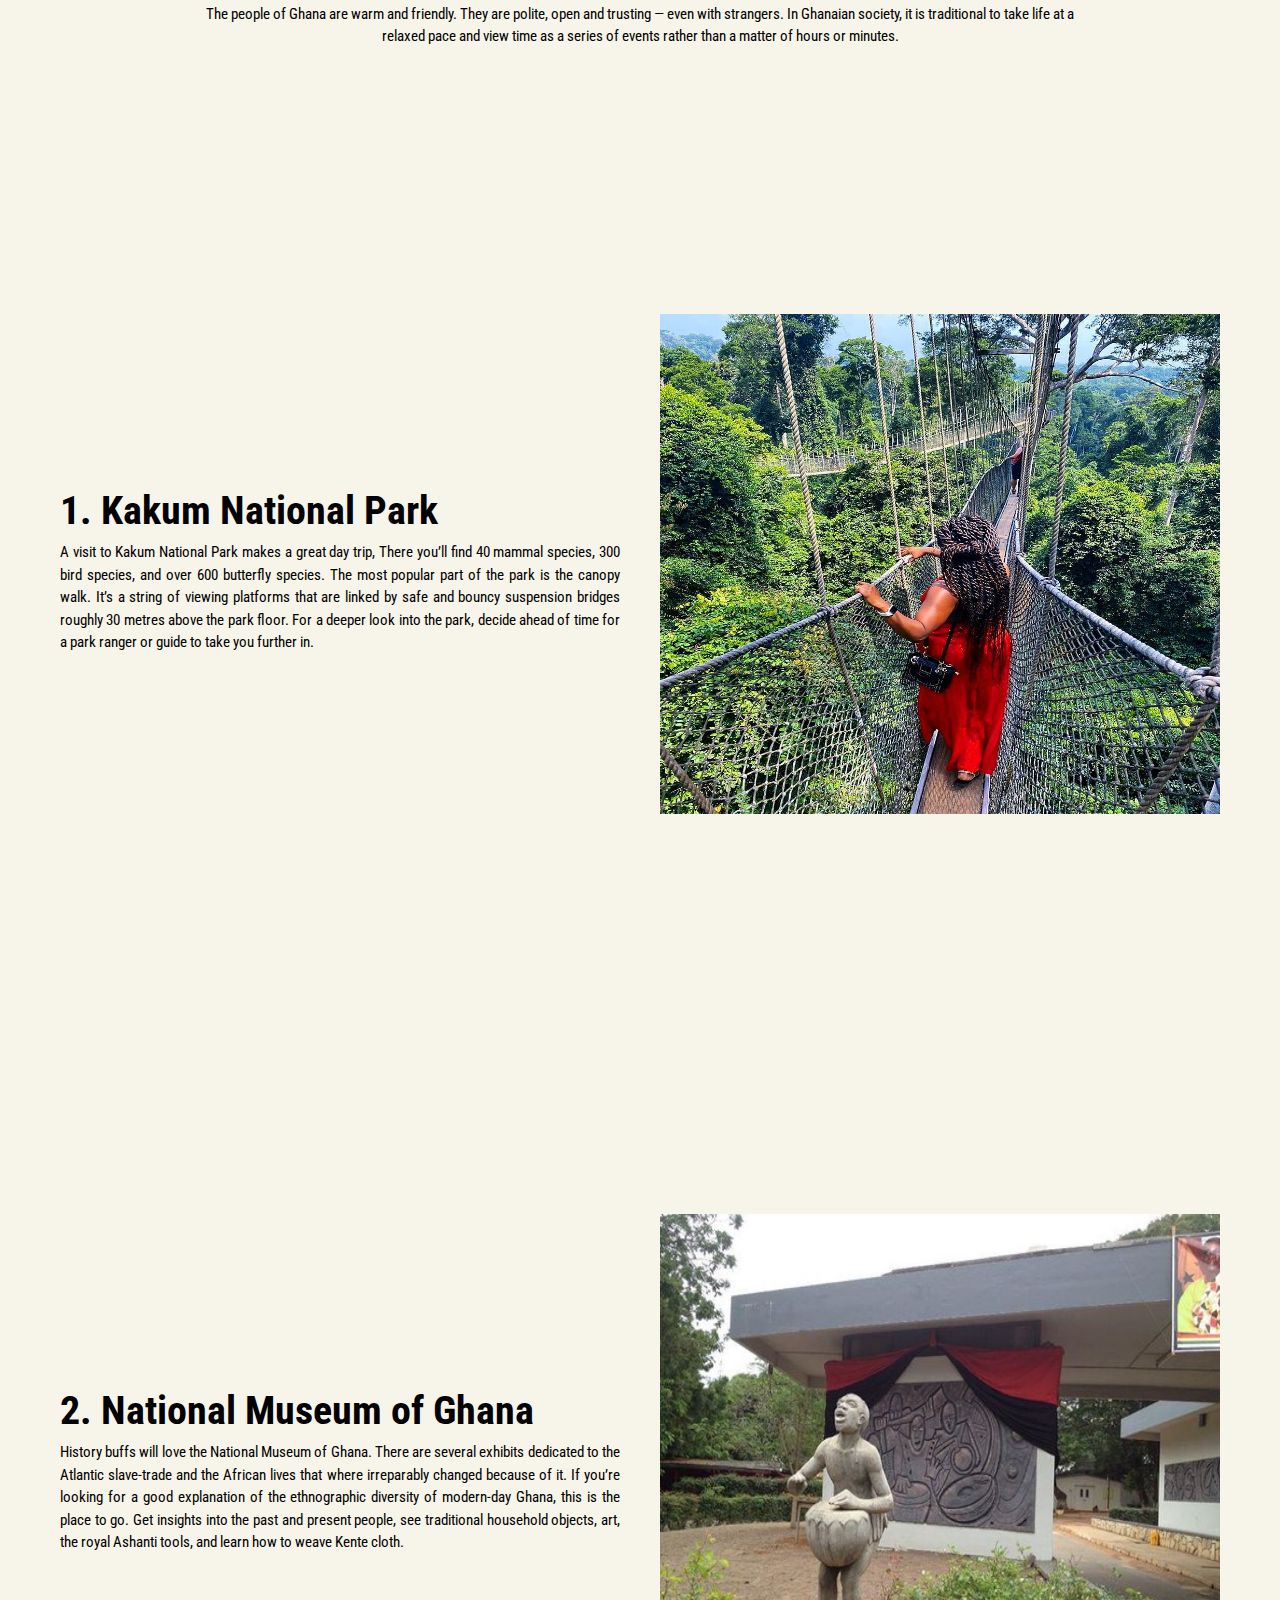
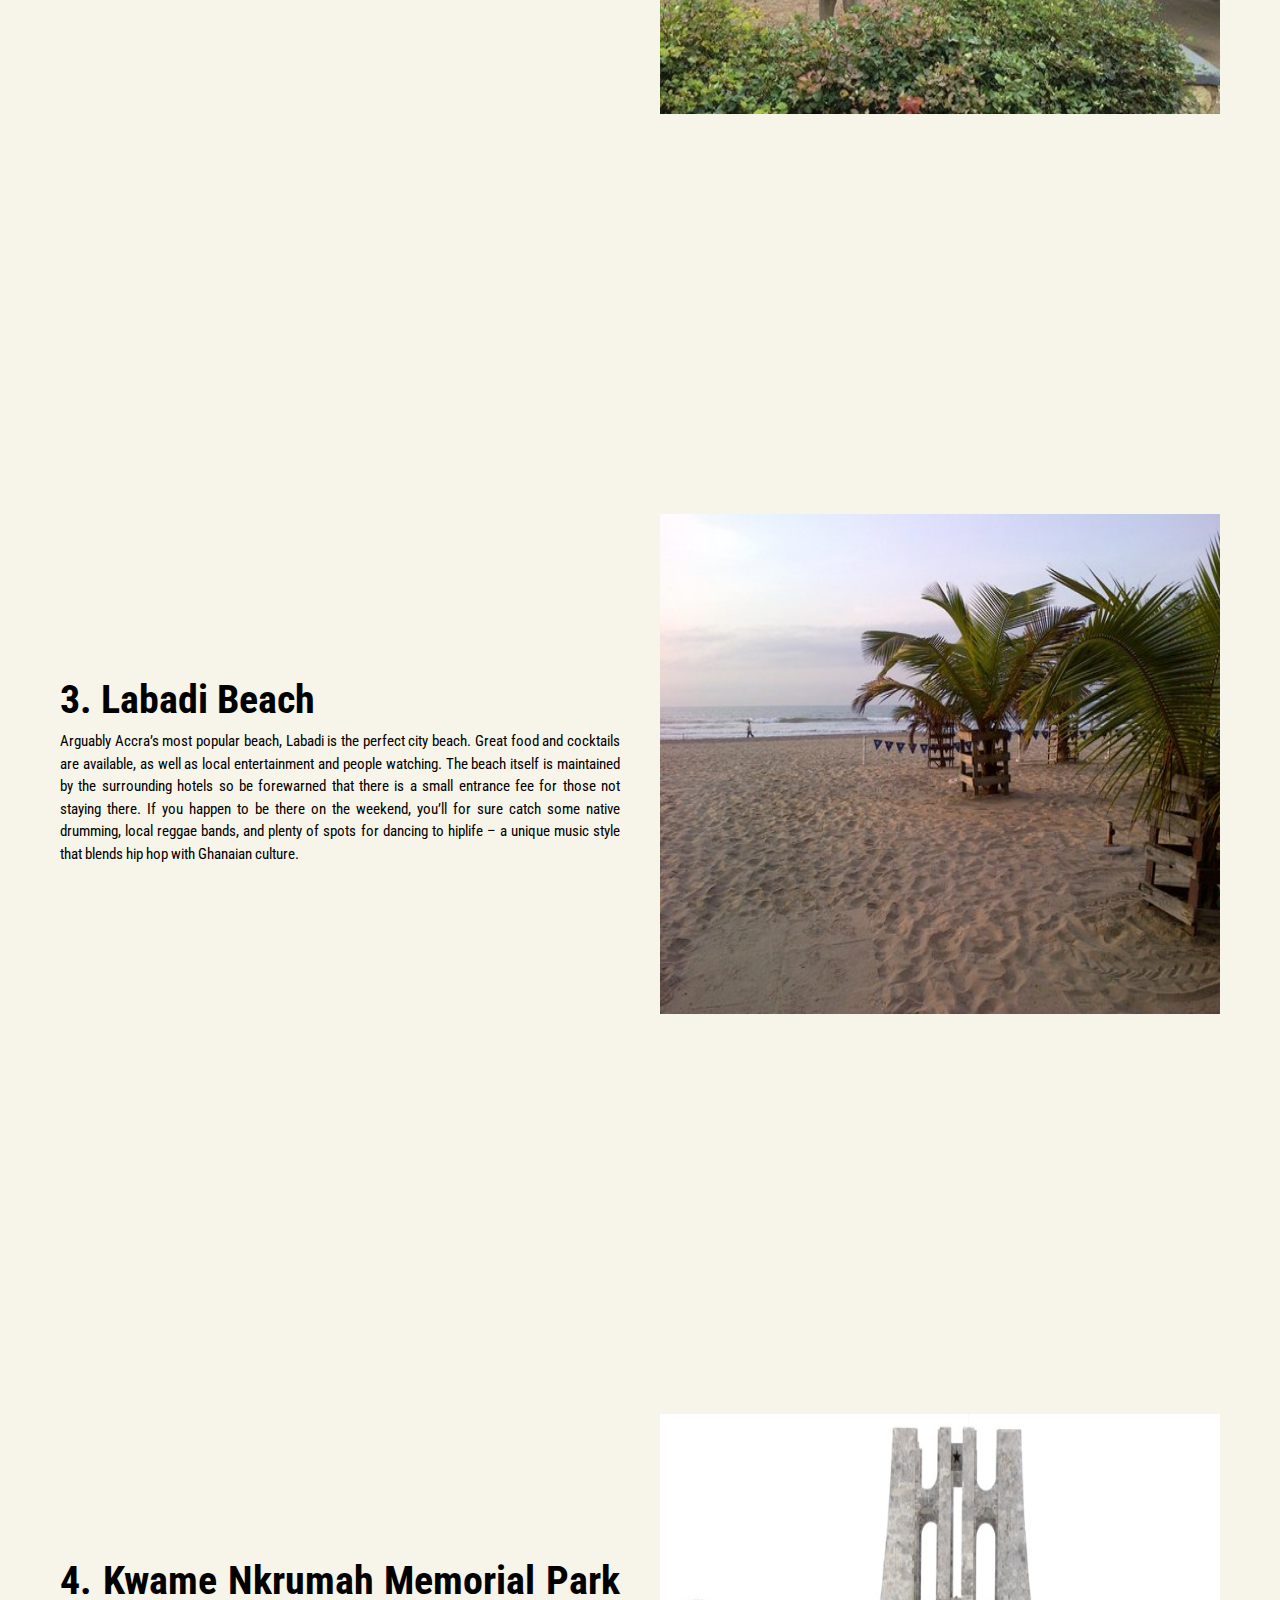
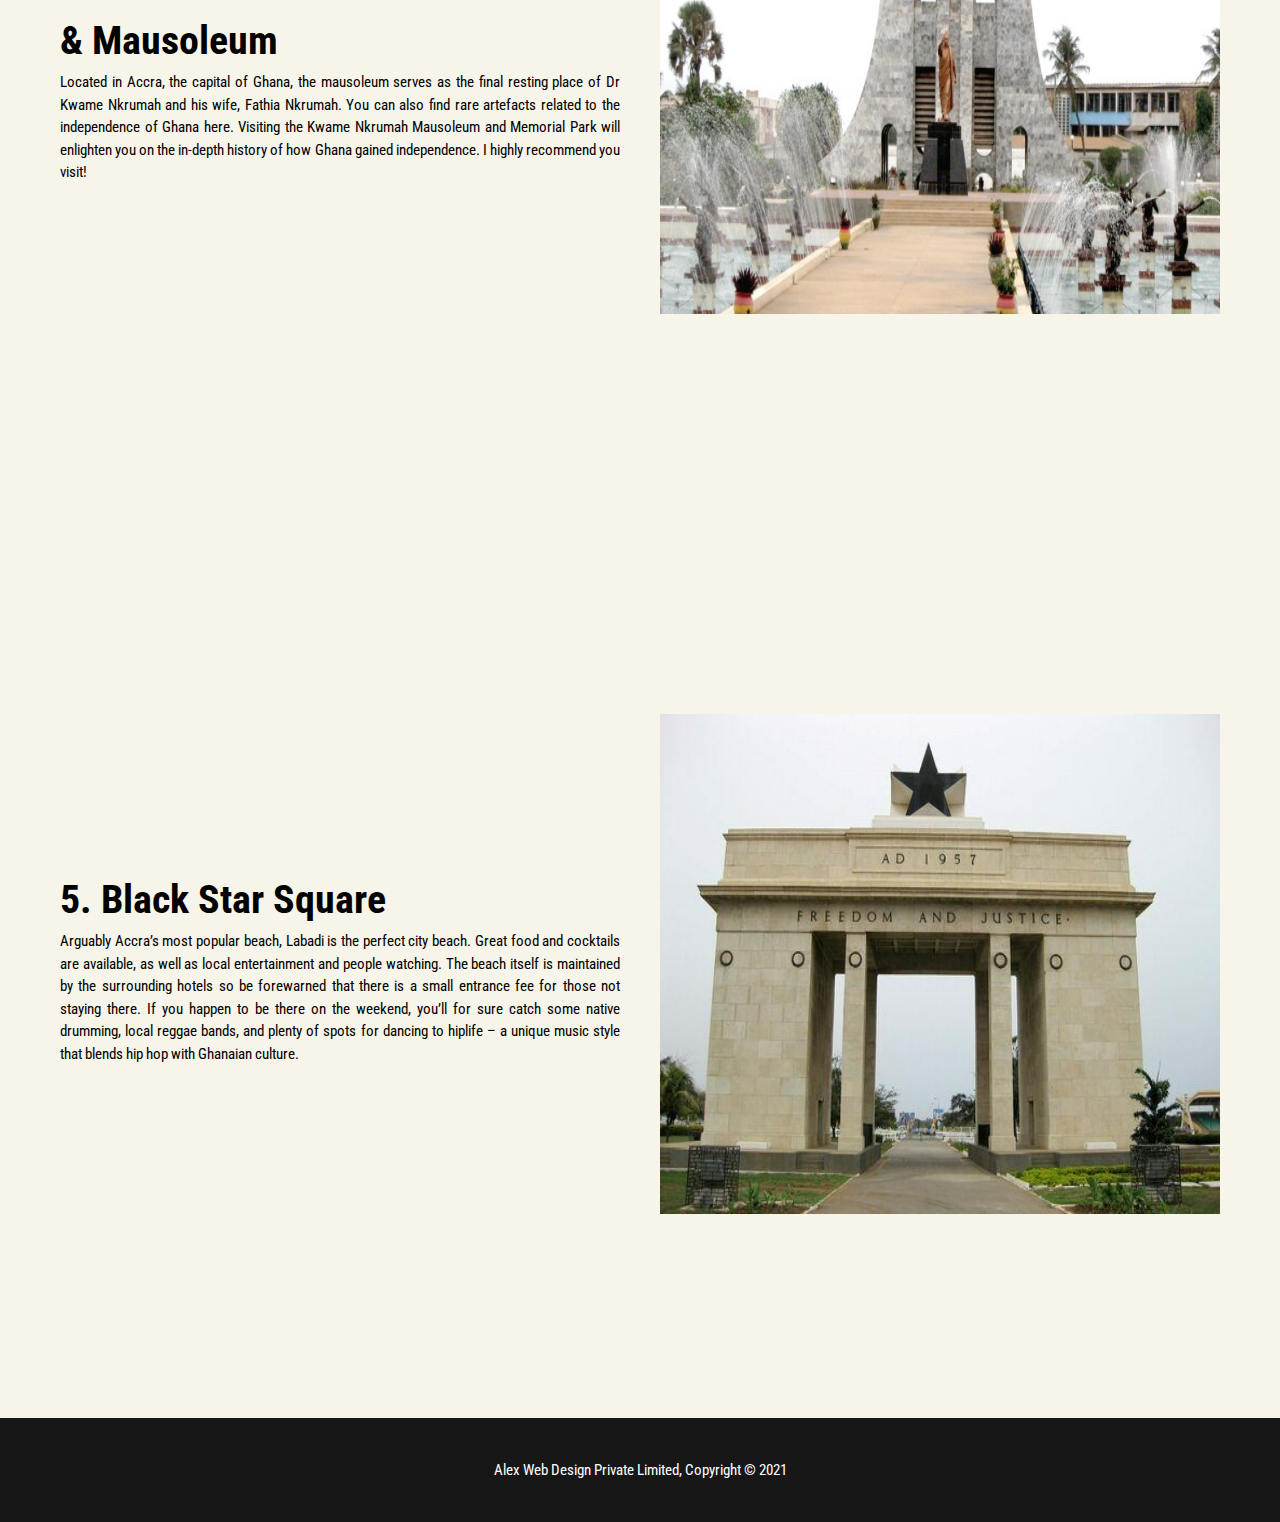
<file: lifestyle.html>
<!DOCTYPE html>
<html lang="en">
<head>
    <meta charset="UTF-8">
    <meta http-equiv="X-UA-Compatible" content="IE=edge">
    <meta name="viewport" content="width=device-width">
    <title>Lifestyle & Culture</title>
    <link rel="preconnect" href="https://fonts.gstatic.com">
    <link href="https://fonts.googleapis.com/css2?family=Roboto+Condensed:wght@300;400&display=swap" rel="stylesheet">
    <link rel="stylesheet" href="style.css">
    <link rel="stylesheet" href="about style.css">
</head>
<body>
    <header>
        <div class="container">
            <div id="navbar">
                <img src="backgrounds/536_ccra_travel_logo.png" class="logo">
            </div>
            <nav>
                <ul>                   
                    <li><a href="index.html">Home</a></li>
                    <li><a href="about.html">About Us</a></li>
                    <li><a href="lifestyle.html">Lifestyle & Culture</a></li>
                    <li><a href="events.html">Events</a></li>
                    <li><a href="connect with us.html">Connect with Us</a></li>
                </ul>
            </nav>
        </div>
    </header> 

<div class="lifestyleHeader">
    <h1>Accra's Lifestyle, Food & Culture</h1>
    <p>
        There are a lot to learn from a group of people by the way they piece together their meals. The ingredients, cooking methods and energy they apply into feeding themselves go beyond nourishment, as well as their culinary skills reflecting different beliefs, traditions and habits. 
        
    </p>   
</div> 

<section>
    <div class="content">
        <h2>1. Food in Accra </h2>
        <p>Food in Ghana tends to be hot and spicy, with ingredients like yams, cassava, maize, beans, plantains, and rice. Tropical fruits and vegetables supplement the diet. The mainstays of Ghanaian cuisine are sauces, 
            usually eaten with rice. Popular Ghanaian dishes include fufu, (a loved staple for most of West Africa) which is mashed ball made of cassava, yam or plantain that has been cooked and pounded into a semi-plastic state, 
            Ghanaian red-red--beans, shrimp or prawns, red palm oil, and tomatoes, and custard melkkos–custard with cinnamon.

            Other types of dishes usually served in Ghana are kenkey–traditionally prepared by boiling balls of mixed portions of fermented cooked maize meal and raw maize dough wrapped in dried cornhusk, 
            banku – fermented corn / cassava dough, cooked in hot water into a smooth whitish paste, and gari – made from fresh cassava which is grated and squeezed of excess liquid. 
            The remaining grated cassava is then fried over an open fire on a broad metal pan. The resulting product is crispy and crunchy to taste and is stored easily and can be eaten with stew or soup and fish.
            
            Street shops and markets are often filled with fresh foods with local taste. A popular dessert is fried plantain seasoned with chili pepper and ginger called kelewele.
        </p>
    </div>
</div>
<div class="image-section">
    <img src="attractions/accra_cuisine.jpg">
</div>
</section>

<section>
    <div class="content">
        <h2>2. Accra Art Center</h2>
        <p>The Accra Art Center is such a beautiful art market. Welcomed by so many bright colors, beautiful sounds and warm smiles. All these beautiful people from across the world visiting and buying souvenirs, you could feel the authenticity in its full effect. You can learn so much about Ghana itself, its culture, the heritage upon which this amazing country was built.
        </p>
    </div>
</div>
<div class="image-section">
    <img src="attractions/clothing.jpg">
</div>
</section>
<section>
    <div class="content">
        <h2>3. Ghana Kente and Ankara</h2>
        <p>Clothing is an important part of Ghanaian etiquette. The intricately woven and beautiful coloured Kente cloth is Ghana’s national dress and is worn by both men and women. Ghanaians pride themselves in their traditional wear. The younger generation however now wear modern clothes and label. Emphasis is placed on dressing which is supposed to be modest and exhibit good upbringing.
        </p>
    </div>
</div>
<div class="image-section">
    <img src="attractions/Ghana-kente-ankara-styles (1).jpg">
</div>
</section>

<div class="lifestyleHeader">
    <h1>Accra's Tourist Attractions</h1>
    <p>
        The people of Ghana are warm and friendly. They are polite, open and trusting — even with strangers. In Ghanaian society, it is traditional to take life at a relaxed pace and view time as a series of events rather than a matter of hours or minutes.
    </p>   
</div> 

<section>

    <div class="content">
        <h2>1.	Kakum National Park</h2>
        <p> A visit to Kakum National Park makes a great day trip,
            There you’ll find 40 mammal species, 300 bird species, and over 600 butterfly species.
            The most popular part of the park is the canopy walk.
            It’s a string of viewing platforms that are linked by safe and bouncy suspension bridges roughly 30 metres above the park floor.
            For a deeper look into the park, decide ahead of time for a park ranger or guide to take you further in.
            </p>
    </div>
</div>
<div class="image-section">
    <img src="attractions/Kakum-National-Park_2.jpg">
</div>
</section>
<section>
<div class="content">
    <h2>2. National Museum of Ghana</h2>
    <p>History buffs will love the National Museum of Ghana.
        There are several exhibits dedicated to the Atlantic slave-trade and the African lives that where irreparably changed because of it.
        If you’re looking for a good explanation of the ethnographic diversity of modern-day Ghana, this is the place to go.
        Get insights into the past and present people, see traditional household objects, art, the royal Ashanti tools, and learn how to weave Kente cloth.
        </p>
</div>
</div>
<div class="image-section">
<img src="attractions/national-museum.jpg">
</div>
</section>
<section>
<div class="content">
    <h2>3. Labadi Beach</h2>
    <p>Arguably Accra’s most popular beach, Labadi is the perfect city beach.
        Great food and cocktails are available, as well as local entertainment and people watching.
        The beach itself is maintained by the surrounding hotels so be forewarned that there is a small entrance fee for those not staying there.
        If you happen to be there on the weekend, you’ll for sure catch some native drumming, local reggae bands, and plenty of spots for dancing to hiplife – a unique music style that blends hip hop with Ghanaian culture.
        </p>
</div>
</div>
<div class="image-section">
<img src="attractions/labadi-beach-hotel.jpg">
</div>
</section>
<section>
<div class="content">
    <h2>4. Kwame Nkrumah Memorial Park & Mausoleum</h2>
    <p>Located in Accra, the capital of Ghana, the mausoleum serves as the final resting place of Dr Kwame Nkrumah and his wife, Fathia Nkrumah. You can also find rare artefacts related to the independence of Ghana here.
        Visiting the Kwame Nkrumah Mausoleum and Memorial Park will enlighten you on the in-depth history of how Ghana gained independence. I highly recommend you visit!
        
        </p>
</div>
</div>
<div class="image-section">
<img src="attractions/1828_Nkrumah-Mausoleum-1.jpg">
</div>
</section>
<section>
<div class="content">
    <h2>5. Black Star Square</h2>
    <p>Arguably Accra’s most popular beach, Labadi is the perfect city beach.
        Great food and cocktails are available, as well as local entertainment and people watching.
        The beach itself is maintained by the surrounding hotels so be forewarned that there is a small entrance fee for those not staying there.
        If you happen to be there on the weekend, you’ll for sure catch some native drumming, local reggae bands, and plenty of spots for dancing to hiplife – a unique music style that blends hip hop with Ghanaian culture.
        </p>
</div>
</div>
<div class="image-section">
<img src="attractions/black-star-square-7.JPG">
</div>
</section>


    <footer>
        <p>Alex Web Design Private Limited, Copyright &copy; 2021</p>
    </footer>
 
</body>
</html>
</file>
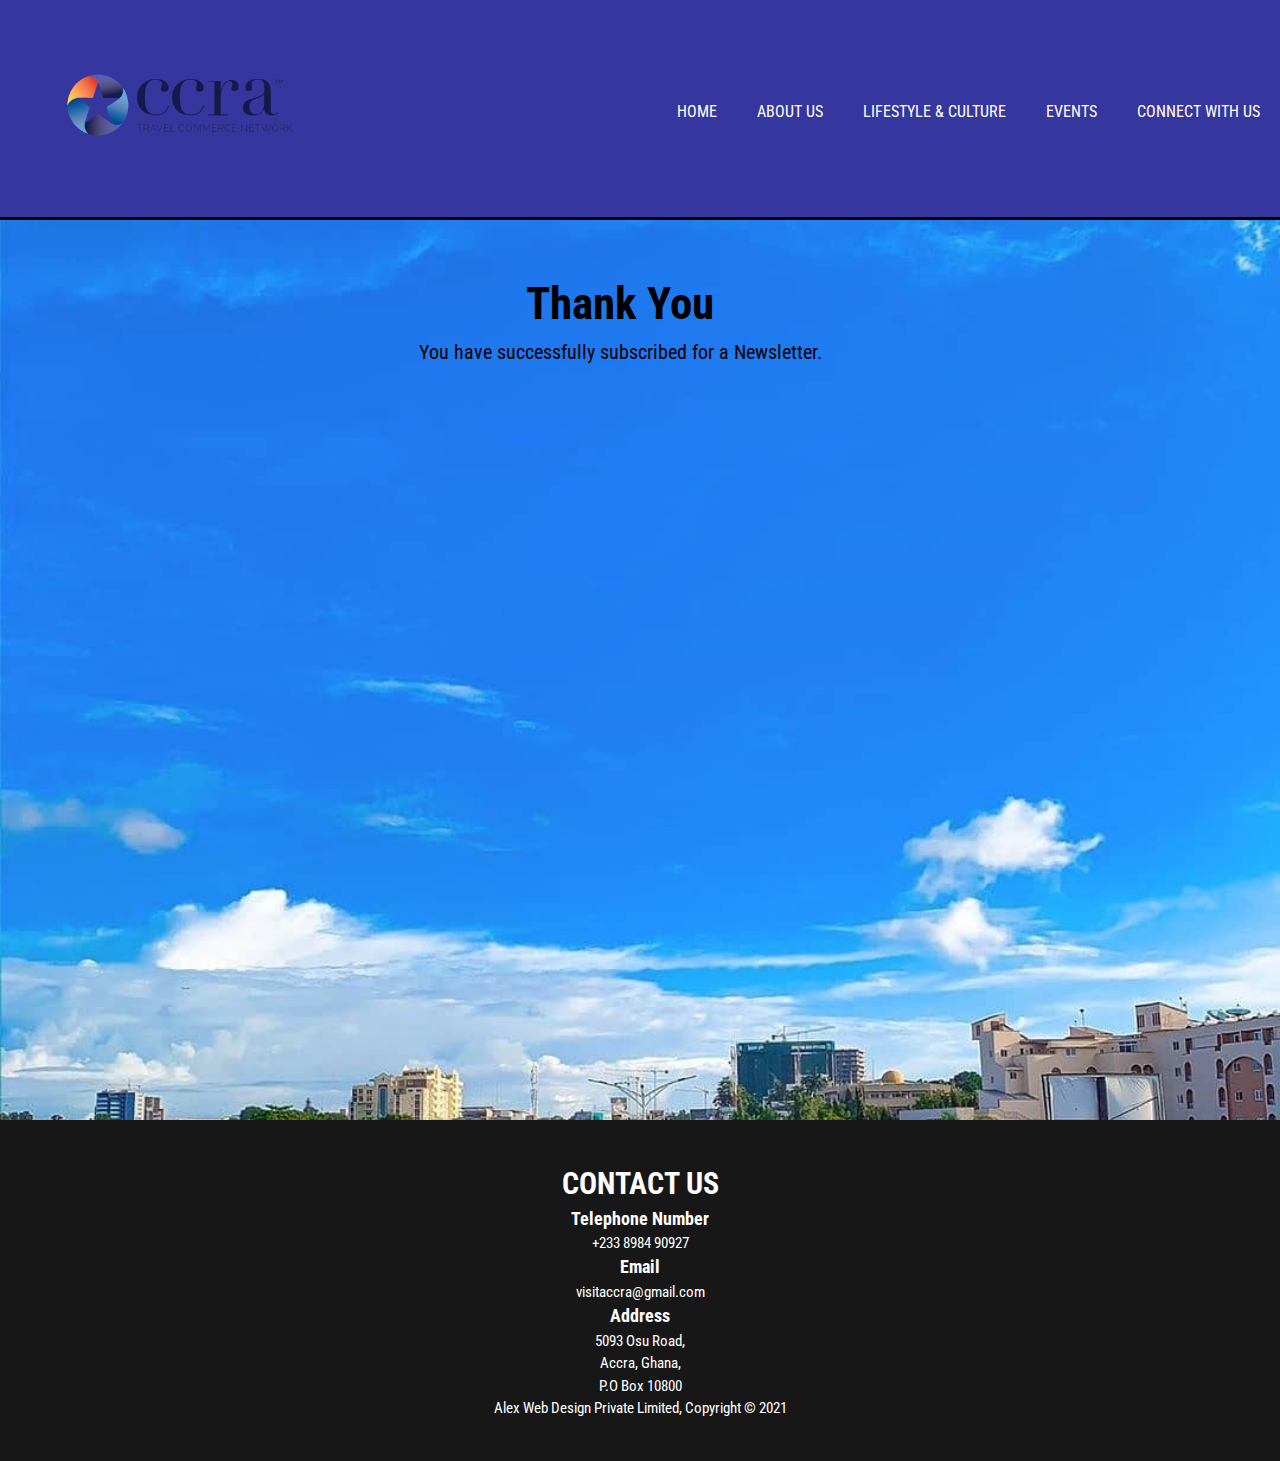
<file: thankyou.html>
<!DOCTYPE html>
<html lang="en">
<head>
    <meta charset="UTF-8">
    <meta http-equiv="X-UA-Compatible" content="IE=edge">
    <meta name="viewport" content="width=device-width, initial-scale=1.0">
    <title>Thank You</title>
    <link rel="preconnect" href="https://fonts.gstatic.com">
    <link href="https://fonts.googleapis.com/css2?family=Roboto+Condensed:wght@300;400&display=swap" rel="stylesheet">
    <link rel="stylesheet" href="style.css">
    <link rel="stylesheet" href="about style.css">
</head>
<body>
    <header>
        <div class="container">
            <div id="navbar">
                <img src="backgrounds/536_ccra_travel_logo.png" class="logo">
            </div>
            <nav>
                <ul>                   
                    <li><a href="index.html">Home</a></li>
                    <li><a href="about.html">About Us</a></li>
                    <li><a href="lifestyle.html">Lifestyle & Culture</a></li>
                    <li><a href="events.html">Events</a></li>
                    <li><a href="connect with us.html">Connect with Us</a></li>
                </ul>
            </nav>
        </div>
    </header>
    <section class="contact">
        <div class="content">
            <h2>Thank You </h2>
            <p>You have successfully subscribed for a Newsletter.</p>
        </div>
        </section>
        <footer>
            <h1>CONTACT US</h1>
            <h3>Telephone Number</h3>
            <p>+233 8984 90927</p>
            <h3>Email</h3>
            <p>visitaccra@gmail.com</p>
            <h3>Address</h3>
            <p>5093 Osu Road,<br>Accra, Ghana,<br>P.O Box 10800</p>
        <p>Alex Web Design Private Limited, Copyright &copy; 2021</p>
        </footer>
        
    </body>
    </html>
</file>
<file: style.css>
/*MAIN STYLE*/ 

body{
    font-family: 'Roboto Condensed', sans-serif;
    font-size: 15px;
    line-height: 1.5;
    padding: 0;
    margin: 0;
    background-color:rgb(247, 244, 233);

}
ul{
    margin: 0;
    padding: 0;
}
.container{
    width: 80;
    margin: auto;
    overflow: hidden;
}
/*HEADER STYLE **/

header{
    background-color: rgba(0, 0, 139, 0.781);
    color: rgba(0, 0, 0, 0.2);
    padding-top: 0px;
    min-height: 70px;
    border-bottom: black 3px solid;
}
header a{
    color: white;
    text-decoration: none;
    text-transform: uppercase;
    font-size: 16px;
    position: relative;
}
header a::after{
    content: '';
    height: 4px;
    width: 0;
    background:beige;
    position: absolute;
    left: 0;
    bottom: -7px;
    transition: 0.5s;
}
header a:hover::after{
    width: 100%;
}
header ul{
    margin: 0;
    padding: 0;
}
header li{
    float: left;
    display: inline;
    padding: 0 20px 0 20px;
}
header #navbar{
    float: left;
}
.logo{
    width: 280px;
    margin-left: 40px;
    
}
header nav{
    float: right;
    margin-top: 100px;
}

/*WALLPAPER COVER STYLE */
#wallpaper{
    min-height: 400px;
    width: 100%;
    background-image: url(backgrounds/about-us.jpg);
    background-size:cover;
    background-position:center;
    text-align: center;
}
#wallpaper h1{
    margin-top: 10px;
    font-size: 45px;
    margin-bottom: 5px;
    margin-right: 10px;
    color: white;
}

/*BUTTON STYLE*/

.hero-btn{
    display: inline-block;
    text-decoration: none;
    color:white;
    border: 1px solid white;
    padding: 12px 34px;
    font-size: 15px;
    background: transparent;
    position: relative;
    cursor: pointer;
    top: 0px;
}
.hero-btn:hover{
    border: 1px solid white;
    background: rgba(0, 0, 0, 0.4);
    transition: 1s;
}

/*FOOTER STYLE*/

footer{
    padding: 41px;
    margin-top:0px;
    color: white;
    background: rgb(24, 23, 23);
    text-align: center;
}

/*LIFESTYLE PAGE STYLESHEET */

.lifestyleHeader{
    width: 70%;
    margin: auto;
    text-align: center;
    padding-top: 30px;
    padding-bottom: 70px;
}
.lifestyleHeader h1{
    font-size: 36px;
}


/*CONNECT WITH US PAGE */

.contact{
    position: relative;
    min-height: 100vh;
    padding: 50px 100px;
    display: flex;
    justify-content: center;
    align-items: center;
    flex-direction: column;
    background: url(backgrounds/city_1.jpg);
    background-size: cover;
}
.contact .content{
    max-width: 800px;
    text-align: center;
}
.contact .content h2{
    font-size: 45px;
    /*font-weight: 500; */
    /* color:white; */
}
.contact .content p{
    font-size: 20px;
    /*font-weight: 500; */
    /* color:white; */
}

.contactForm{
    width: 60%;
    padding: 55px;
    background-color: rgba(59, 57, 59, 0.623);
}
.contactForm h2{
    font-size: 30px;
}
.contactForm .inputBox{
    position: relative;
    width: 100%;
    margin-top: 10px;
}
.contactForm .inputBox input,
.contactForm .inputBox textarea{
    width: 100%;
    padding: 5px;
    font-size: 16px;

}@media(max-width:768px){
    header a,
    header ul,
    header #navbar,
    header li,
    section .content,
    section .image-section,
    .contact,
    .contactForm{
        float: none;
        text-align: center;
        width: 100%;
    }
    header{
        padding-bottom: 10px;
    }
    
    header nav{
        float: center;
        margin-top: 6px;
    }
    .logo{
        width: 280px;
        margin: auto;
        align-items: center;
    }
    header li{
        padding: 7px 10px 7px 10px;
        display: inline; 
        float: left;
        margin-bottom: 10px;
    }
    .contactForm h2{
        font-size: 30px;
    }
    .contact .content h2{
        font-size: 35px;
    }
    .contact .content p{
        font-size: 15px;      
    }
}
</file>
<file: about style.css>
*{
    margin: 0px;
    padding: 0px;
    box-sizing: border-box;
    line-height: 1.5;
}
section{
    background-color:rgb(247, 244, 233);
    width: 100%;
    min-height: 100vh;
    display: flex;
    justify-content: space-between;
    align-items: center;
    flex-direction: row;
    padding: 0px 60px;
}
section .content{
    flex: 2;
    text-align: justify;
    padding-right: 40px;
}
section .content h2{
    font-size: 40px;
}
section .image-section{
    flex: 2;
    margin: auto;
    

}
section .image-section img{
    width: 100%;
    height: 500px;
}

@media screen and (max-width:768px){
    section{
        flex-direction: column;
        padding-top: 50px;
    }
    section .content{
        text-align: center;
        padding-right: 0px;
    }
    section .image-section{
        margin-top: 20px;
    }
}
</file>
